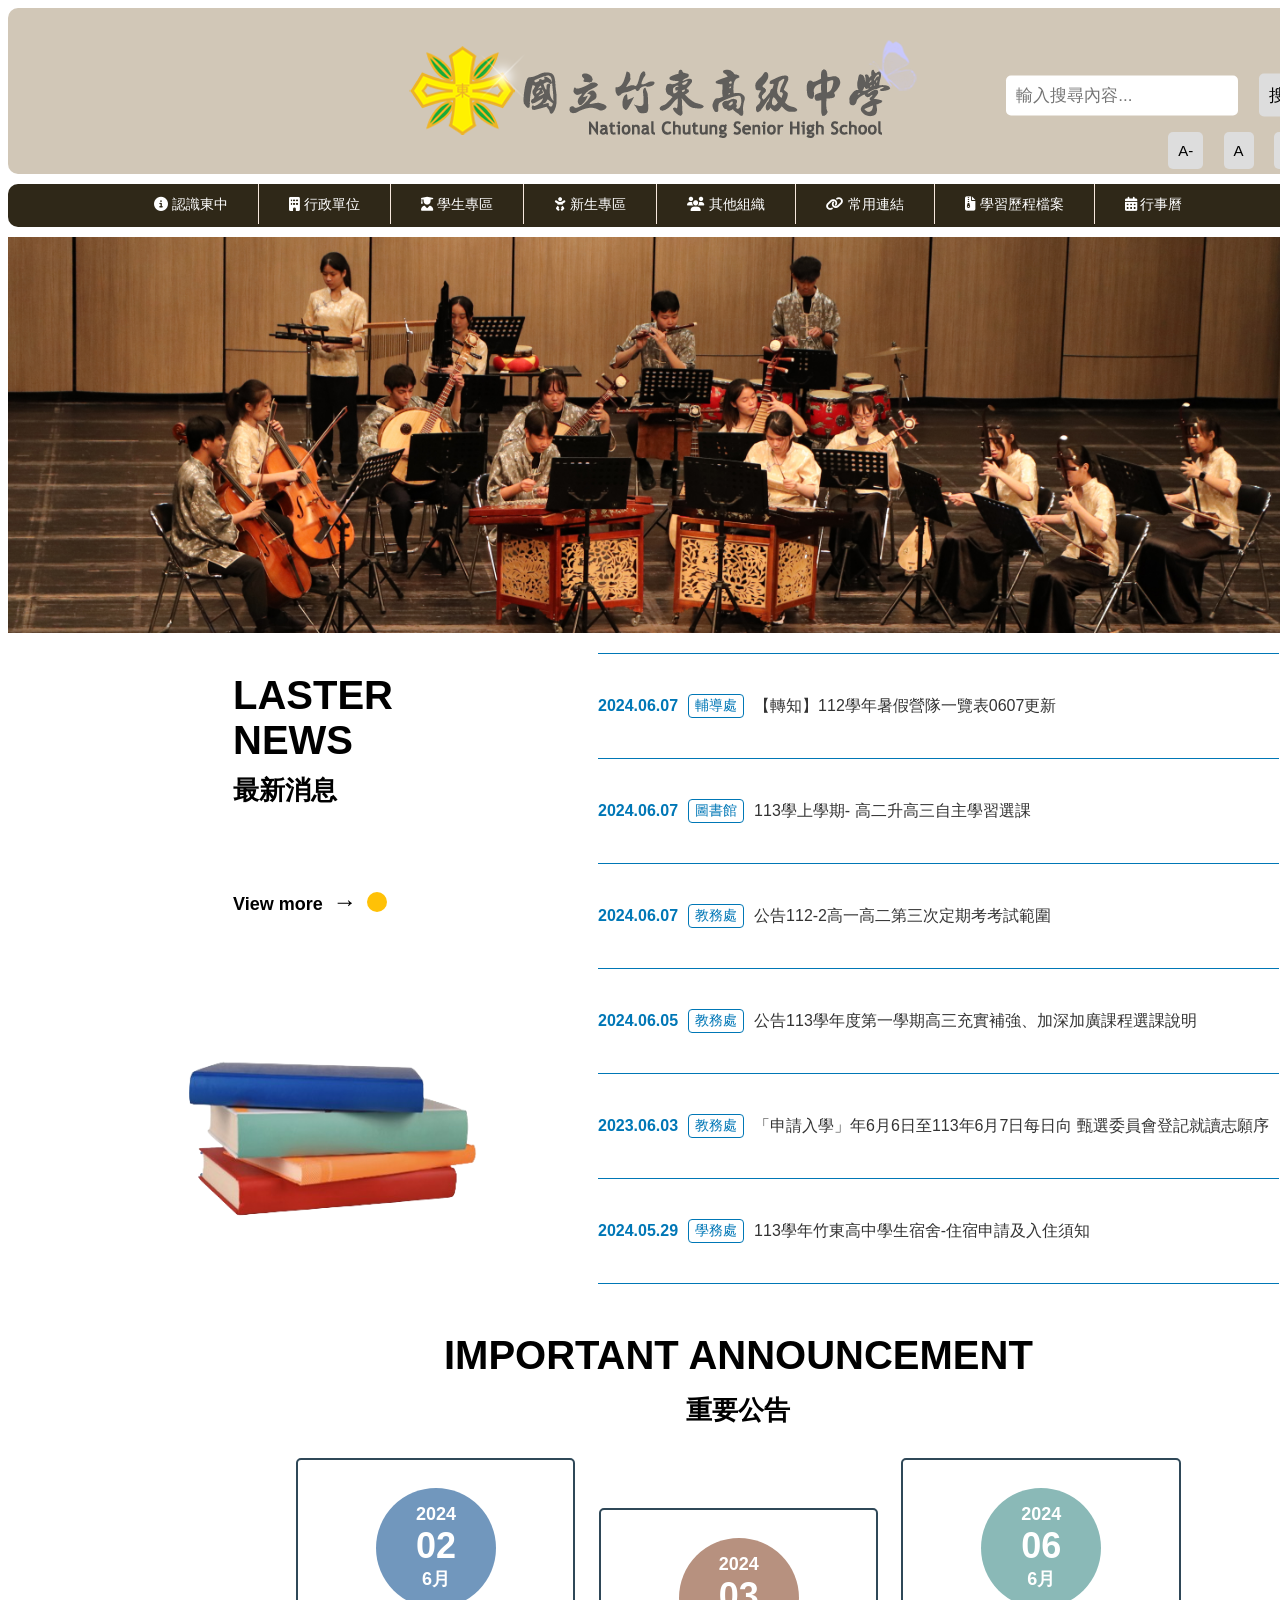
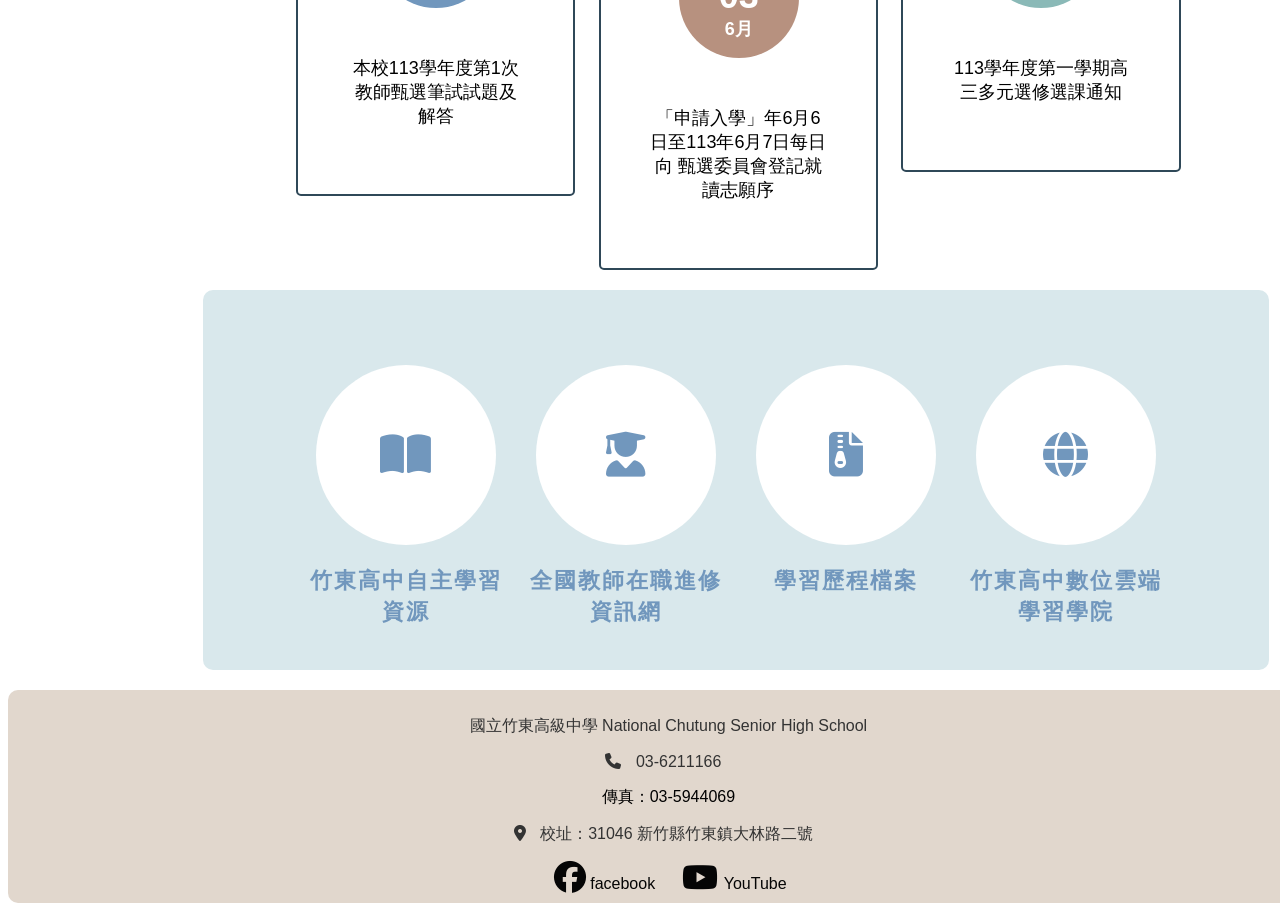
<file: index.html>
<!DOCTYPE html>
<html lang="zh-Hant-Tw">
<head>
    <meta charset="UTF-8">
    <meta http-equiv="X-UA-Compatible" content="IE=edge">
    <meta name="viewport" content="width=device-width, initial-scale=1.0">
    <title>首頁</title>
    
    <link rel="stylesheet" href="css/site.css"> <!-- 將此行移至開頭 -->
    <link rel="stylesheet" href="https://cdnjs.cloudflare.com/ajax/libs/font-awesome/6.1.1/css/all.min.css">
    <script src="https://code.jquery.com/jquery-3.6.0.min.js"></script>
    <style>
        body {
            font-family: "Noto Sans CJK TC", "Microsoft JhengHei", PingFang, STHeiti, sans-serif, serif;
            font-size: 16px;
        }

        #slider {
            width: 100%;
            overflow: hidden;
            margin-bottom: 10px; /* Optional: add some space below the slider */
            grid-column: 1 / -1; /* 使 slider 佔據整個行 */
            position: relative;
        }

        .slider-container {
            display: flex;
            transition: transform 1s ease;
        }

        #slider img {
            width: 100% !important;
            height: auto !important;
            display: block;
            min-width: 100%;
        }
        
        #latest-news {
            margin-top: 20px;
            margin-left: 225px;
        }

        .lastest-text, .news-text {
            font-size: 40px;
            font-weight: bold;
            font-family: 'Arial Black', sans-serif; /* 使用更粗的字體 */
            animation: fadeInUp infinite 3s ease-in-out;
        }

        .news-content {
            margin-top: 10px;
            font-size: 26px;
            font-weight: bold;
            animation: fadeInUp infinite 3s ease-in-out;
        }

        @keyframes fadeInUp {
            0% {
                opacity: 0;
                transform: translateY(20px);
            }
            100% {
                opacity: 1;
                transform: translateY(0);
            }
        }

        @keyframes fadeIn {
            0% {
                opacity: 0;
            }
            100% {
                opacity: 1;
            }
        }
        .view-more {
            display: flex;
            align-items: center;
            font-size: 18px;
            font-weight: bold;
            color: black; /* 將顏色改為黑色 */
            text-decoration: none; /* 移除連結的底線 */
            position: relative;
            margin-top: 80px;
        }

        .view-more:hover {
            color: black; /* 鼠標懸停時顏色不變 */
        }

        .view-more .arrow {
            margin-left: 5px;
            font-size: 24px; /* 更改箭頭大小 */
            transform: rotate(-45deg); /* 旋轉箭頭 */
        }

        .view-more .circle {
            width: 20px;
            height: 20px;
            border-radius: 50%;
            background-color: #ffc107;
            margin-left: 10px;
            animation: circleAnimation 2s infinite;
            position: absolute;
            top: 50%; /* 調整圓圈位置至容器中間 */
            transform: translateY(-50%);
        }

        @keyframes circleAnimation {
            0% {
                transform: translateX(0);
                opacity: 1;
            }
            50% {
                transform: translateX(30px);
                opacity: 0.5;
            }
            100% {
                transform: translateX(60px);
                opacity: 0;
            }
        }

        @keyframes slideIn {
            0% {
                transform: translateY(-100%);
                opacity: 0;
            }
            100% {
                transform: translateY(0);
                opacity: 1;
            }
        }

        .animated-text {
            display: inline-block;
            animation: slideIn 2s infinite;
        }
        /* 新增的樣式 */
        .news-list {
            display: flex;
            flex-direction: column;
            margin-left: 65px;
        }

        .news-item {
            display: flex;
            align-items: center;
            margin-bottom: -1px; /* 移除框之間的空格 */
            padding: 40px 0; /* 增加垂直內邊距 */
            border-top: 1px solid #0077b6;
            border-bottom: 1px solid #0077b6;
            border-left: none;
            border-right: none;
            transition: background-color 0.3s;
        }

        .news-item:hover {
            background-color: #f0f8ff; /* 鼠標懸停時改變背景顏色 */
        }

        .news-date {
            color: #0077b6;
            font-weight: bold;
            font-family: 'Arial Black', sans-serif;
            margin-right: 10px;
        }

        .news-tag {
            color: #0077b6;
            border: 1px solid #0077b6;
            padding: 2px 6px;
            border-radius: 4px;
            font-size: 14px;
            margin-right: 10px;
            background-color: white;
        }

        .news-text1 {
            color: #333;
            font-size: 16px;
            white-space: nowrap; /* 強制文字不換行 */
        }
        
        .news-item a {
            display: flex;
            align-items: center;
            text-decoration: none; /* 去掉超鏈接的下劃線 */
            color: inherit; /* 繼承父元素的文字顏色 */
            width: 100%; /* 讓超鏈接佔滿整個 news-item */
        }

        .news-item a span {
            margin-right: 10px; /* 添加右邊距來分隔元素 */
        }

        .news-item a .news-date,
        .news-item a .news-tag,
        .news-item a .news-text {
            white-space: nowrap; /* 防止換行 */
        }
        /* 使图片上下浮动 */
/* 使图片上下浮动 */
@keyframes float {
    0% {
        transform: translateY(0px);
    }
    50% {
        transform: translateY(-10px);
    }
    100% {
        transform: translateY(0px);
    }
}

.floating-image {
    display: block;
    margin: 20px auto; /* 调整居中方式 */
    width: 300px; /* 设置图片宽度 */
    height: auto; /* 保持图片比例 */
    animation: float 3s ease-in-out infinite;
    position: relative; /* 允许使用left属性 */
    left: -50px; /* 向左移动 */
}
    
        .c{
            display: flex;
        }
        /* 重要公告區域樣式 */

.important-announcements {
  display: flex;
  justify-content: center;
  align-items: center;
  margin-top: 40px;
    margin-left: 190px;
  flex-direction: column;
}

.important-announcements .ab {
  font-family: 'Arial Black', sans-serif; /* 使用更粗的字體 */
    font-size: 26px; /* Adjust font size as needed */
    font-weight: bold;
    margin-top: 15px;
}
        
 .important-announcements .cd {       
font-size: 40px;
            font-weight: bold;
            font-family: 'Arial Black', sans-serif; /* 使用更粗的字體 */
        }
.announcement-cards {
  display: flex;
  justify-content: space-between;
  width: 80%;
    margin-top: 40px;
    
}

.announcement-card {
  width: 30%;
  background-color: #EAEFGR;
  padding: 20px;
  border-radius: 5px;
  transition: transform 0.3s ease-in-out;
  position: relative;
    display: flex;
    flex-direction: column;
    justify-content: center;
    height: calc(100% - 120px); /* 將公告內容區域設為日期外框以下的空間 */
    text-align: center; /* 水平居中 */
}
       .announcement-card a {
    display: block;
    color: inherit;
    text-decoration: none; /* 移除連結下劃線 */
    position: relative;
    padding: 20px;
}


.announcement-card a:after {
    content: "";
    position: absolute;
    top: -10px;
    left: -10px;
    right: -10px;
    bottom: -10px;
    border: 2px solid #2F4858;
    border-radius: 5px;
    animation: borderAnimation 3s infinite linear;
    opacity: 0;
    transition: opacity 0.3s ease-in-out;
}

.announcement-card a:hover:after {
    opacity: 1;
    
}


.announcement-card:hover {
  transform: scale(1.1); /* 將卡片放大到原來的 1.1 倍 */
  box-shadow: 0 10px 20px rgba(0, 0, 0, 0.2); /* 添加陰影效果，使卡片看起來浮起來了 */
}

.announcement-card:hover:before {
  opacity: 0; /* 不显示 */
}
.announcement-card:before {
  content: "";
  position: absolute;
  top: -10px;
  left: -10px;
  right: -10px;
  bottom: -10px;
  border: 2px solid #2F4858;
  border-radius: 5px;
  animation: borderAnimation 3s infinite linear;
   
}

.announcement-card:nth-child(2) {
  transform: translateY(50px);
    
}

@keyframes borderAnimation {
  0% {
    border-radius: 10px;
  }
  25% {
    border-radius: 20px;
  }
  50% {
    border-radius: 30px;
  }
  75% {
    border-radius: 20px;
  }
  100% {
    border-radius: 10px;
  }
}
.date-circle01 {
    display: flex;
    flex-direction: column; /* 將子元素垂直排列 */
    align-items: center;
    margin-left: 50px;
    justify-content: center;
    width: 120px;
    height: 120px;
    border-radius: 50%;
    background-color: #7197BD;
    color: white;
    font-family: Arial, sans-serif;
}
.date-circle02 {
    display: flex;
    flex-direction: column; /* 將子元素垂直排列 */
    align-items: center;
    margin-left: 50px;
    justify-content: center;
    width: 120px;
    height: 120px;
    border-radius: 50%;
    background-color: #B7917F;
    color: white;
    font-family: Arial, sans-serif;
}
        .date-circle03 {
    display: flex;
    flex-direction: column; /* 將子元素垂直排列 */
    align-items: center;
    margin-left: 50px;
    justify-content: center;
    width: 120px;
    height: 120px;
    border-radius: 50%;
    background-color: #8AB9B7;
    color: white;
    font-family: Arial, sans-serif;
}
.date-circle01 > div {
    width: 100%; /* 讓子元素佔據容器的全寬 */
    text-align: center; /* 水平居中對齊文本 */
}

.year {
    font-size: 18px;
    font-weight: bold;
}

.date {
    font-size: 36px;
    font-weight: bold;
    
}

.month {
    font-size: 18px;
    font-weight: bold;
}
   .announcement-card p.CO2 {
      padding-top:10px;
            text-align: center;
            font-size: 18px;
        }

        .announcement-card p.CO2 a {
            color: inherit;
            text-decoration: none;
        }

        .middle{
            margin-top: 80px;
            margin-left: 195px;
            background-color: #d9e8ec;
            
        }
 .bg6 {
    margin-top: -20px;
    display: flex;
    justify-content: center;
}
        

.bg6 ul {
    display: flex;
    justify-content: center;
    margin-top: 80px;
    flex-wrap: wrap;
}

.bg6 ul > li {
    text-align: center;
    margin-bottom: 33px;
}

.bg6 ul > li > a {
    width: 180px;
    height: 180px;
    border-radius: 100%;
    display: flex;
    flex-wrap: wrap;
    justify-content: center;
    align-items: center;
    margin: 5px 20px;
    background-color: white;
}

.bg6 > ul > li a:hover {
    transform: translateY(-5px) scale(1.1);
    box-shadow: 0 8px 16px rgba(0, 0, 0, 0.2);
}

.bg6 ul > li span {
    color: #7197BD;
    font-size: 1.4em;
    font-weight: bold;
    letter-spacing: 2px;
    margin-top: 15px;
    width: 200px;
    text-align: center;
    display: inline-block;
}

.bg6 ul > li > a > i {
    font-size: 45px;
}
        #back-to-top {
    position: fixed;
    bottom: 20px;
    right: 20px;
    width: 100px;
    height: 100px;
    cursor: pointer;
    animation: float 3s ease-in-out infinite;
    display: none; /* 初始化為隱藏 */
}

@keyframes float {
    0% {
        transform: translateY(0px);
    }
    50% {
        transform: translateY(-10px);
    }
    100% {
        transform: translateY(0px);
    }
}

        
    </style>
</head>   
<body>
    <main class="grid-container">
        <header>
            <div class="search-container">
                <form id="search-form">
                    <input type="text" id="search-input" placeholder="輸入搜尋內容...">
                    <button type="submit">搜尋</button>
                </form>
            </div>

            <div id="search-results">
                <!-- 這裡顯示搜尋結果 -->
            </div>
            <div><a href="index.html">
                <input type="image" src="img/school-logo-header.png"></a>
            </div>
            <div class="font-controls">
                <button onclick="changeFontSize(-1)">A-</button><!--字體變小-->
                <button onclick="resetFontSize()">A</button><!--字體復原-->
                <button onclick="changeFontSize(1)">A+</button><!--字體變大-->
            </div>
            <script>
                function changeFontSize(value) {
                    let currentSize = parseFloat(window.getComputedStyle(document.body).fontSize);
                    let newSize = currentSize + value;
                    document.body.style.fontSize = Math.max(12, Math.min(30, newSize)) + 'px';
                }

                function resetFontSize() {
                    document.body.style.fontSize = '16px';
                }

                document.getElementById("search-form").addEventListener("submit", function (event) {
                    event.preventDefault(); // 防止表單提交刷新頁面

                    const searchInput = document.getElementById("search-input").value.toLowerCase();
                    const navLinks = document.querySelectorAll("nav a");
                    const listItems = document.querySelectorAll(".list-menu a");
                    let searchResults = ""; // 儲存搜尋結果的字串

                    navLinks.forEach(link => {
                        if (link.textContent.toLowerCase().includes(searchInput)) {
                            searchResults += "<p><a href='" + link.href + "'>" + link.textContent + "</a></p>"; // 將匹配的結果添加到 searchResults
                        }
                    });

                    listItems.forEach(item => {
                        if (item.textContent.toLowerCase().includes(searchInput)) {
                            searchResults += "<p><a href='" + item.href + "'>" + item.textContent + "</a></p>"; // 將匹配的結果添加到 searchResults
                        }
                    });

                    if (searchResults === "") {
                        searchResults = "<p>沒有找到匹配的結果。</p>";
                    }

                    // 創建對話框
                    const dialog = document.createElement("dialog");
                    dialog.className = "dialog-container"; // 添加樣式
                    dialog.innerHTML = searchResults;
                    dialog.style.width = "70%"; // 設置對話框寬度

                    // 添加關閉按鈕
                    const closeButton = document.createElement("button");
                    closeButton.textContent = "✖";
                    closeButton.className = "close-btn";
                    closeButton.style.position = "absolute"; // 設置按鈕位置
                    closeButton.style.top = "5px"; // 設置按鈕距離頂部的距離
                    closeButton.style.right = "5px"; // 設置按鈕距離右側的距離
                    closeButton.onclick = function() {
                        dialog.close();
                    };
                    dialog.appendChild(closeButton);

                    // 將對話框添加到頁面中
                    document.body.appendChild(dialog);

                    // 等待所有代碼執行完畢後顯示對話框
                    setTimeout(function() {
                        dialog.showModal();
                    }, 0);
                });
               // 當滾動時顯示/隱藏火箭按鈕
    window.addEventListener('scroll', function() {
        const backToTopButton = document.getElementById('back-to-top');
        if (window.scrollY > 200) { // 滾動超過200px時顯示按鈕
            backToTopButton.style.display = 'block';
        } else {
            backToTopButton.style.display = 'none';
        }
    });

    // 點擊火箭按鈕返回頂部
    document.getElementById('back-to-top').addEventListener('click', function() {
        window.scrollTo({
            top: 0,
            behavior: 'smooth'
        });
    });

            </script>
        </header>
        <nav>
            <ul class="menu">
                
                
                <li><a href="school-profile.html"><i class="fas fa-info-circle"></i> 認識東中</a>
                    <ul>
                        <li><a href="school-profile.html#0001"><i class="fas fa-shield-alt"></i> 校徽與校訓</a></li>
                        <li><a href="school-profile.html#0002"><i class="fas fa-music"></i> 校歌</a></li>
                        <li><a href="school-profile.html#0003"><i class="fas fa-map-marked-alt"></i> 地理交通</a></li>
                        <li><a href="school-profile.html#0004"><i class="fas fa-map"></i> 校園平面圖</a></li>
                        <li><a href="https://www.facebook.com/ctsh.hcc.edu.tw/?ref=embed_page" target="_blank"><i class="fab fa-facebook-square"></i> FB粉絲團</a></li>
                    </ul>
                </li>
                <li><a href="administrative-offices.html"><i class="fas fa-building"></i> 行政單位</a>
                    <ul>
                        <li><a href="administrative-offices.html#0200"><i class="fas fa-user-tie"></i> 校長室</a></li>
                        <li><a href="administrative-offices.html#0201"><i class="fas fa-graduation-cap"></i> 教務處</a></li>
                        <li><a href="administrative-offices.html#0202"><i class="fas fa-user-graduate"></i> 學務處</a></li>
                        <li><a href="administrative-offices.html#0203"><i class="fas fa-briefcase"></i> 總務處</a></li>
                        <li><a href="administrative-offices.html#0204"><i class="fas fa-user-friends"></i> 輔導處</a></li>
                        <li><a href="administrative-offices.html#0205"><i class="fas fa-book"></i> 圖書館</a></li>
                        <li><a href="administrative-offices.html#0206"><i class="fas fa-user"></i> 人事室</a></li>
                        <li><a href="administrative-offices.html#0207"><i class="fas fa-calculator"></i> 主計室</a></li>
                        <li><a href="administrative-offices.html#0208"><i class="fas fa-chalkboard-teacher"></i> 教官室</a></li>
                        <li><a href="administrative-offices.html#0209"><i class="fas fa-user-graduate"></i> 進修部</a></li>
                        <li><a href="https://www.ctsh.hcc.edu.tw/content?a=T0RESU1EZ3lNelV4TWpRPTBrRE0zY1ROeFlrVGludGVseQ==&c=T0RESU1UZ3dPRGsyTkRFPXdFVE0wQWpOeElrVGludGVseQ==&d="  target="_blank"><i class="fas fa-scroll"></i> 校務章則</a></li>
                        <li><a href="https://www.ctsh.hcc.edu.tw/content?a=T0RESU5UVXlPRFV5T1RRPTVVVE0zY1ROeGNsVGludGVseQ==" target="_blank"><i class="fas fa-phone"></i> 處室分機</a></li>
                    </ul>
                </li>

                <li><a href="#"><i class="fas fa-user-graduate"></i> 學生專區</a>
                    <ul>
                        <li><a href="https://www.ctsh.hcc.edu.tw/Self-learning/" target="_blank"><i class="fas fa-book-open"></i> 自主學習</a></li>
                        <li><a href="https://www.ctsh.hcc.edu.tw/content?a=T0RESU1qY3pPREUzT0RRPTVrek13a1ROeGNsVGludGVseQ==" target="_blank"><i class="fas fa-university"></i> 大學榜單</a></li>
                        <li><a href="https://jg8web.jhenggao.com/iSystemEntrance/" target="_blank"><i class="fas fa-university"></i> 大學選考系統入考</a></li>
                        <li><a href="https://www.ctsh.hcc.edu.tw/schoolbus/" target="_blank"><i class="fas fa-bus"></i> 學生交通車專區</a></li>
                        <li><a href="https://www.ctsh.hcc.edu.tw/content?a=T0RESU1UQXpPVFF6T0RFPTBrRE0zY1ROeFlrVGludGVseQ==&c=T0RESU5USTFNRE0yTlRVPTBrak0wQWpOeElrVGludGVseQ==&d=" target="_blank"><i class="fas fa-file-alt"></i> 學生手冊(含請假單)</a></li>
                        <li><a href="https://collego.edu.tw/" target="_blank"><i class="fas fa-graduation-cap"></i> ColleGo!輔助系統</a></li>
                        <li><a href="https://www.ctsh.hcc.edu.tw/content?a=T0RESU56UTBNVFF6TlRRPTBZVE81Z1ROeGNsVGludGVseQ==" target="_blank"><i class="fas fa-trophy"></i> 多媒體設計競賽</a></li>
                    </ul>
                </li>
                <li><a href="new-students.html"><i class="fas fa-baby"></i> 新生專區</a>
                   
                </li>
                <li><a href="#"><i class="fas fa-users"></i> 其他組織</a>
                    <ul>
                        <li><a href="https://www.ctsh.hcc.edu.tw/content?a=T0RESU1UZ3hNRFV5TXpjPXlRRE00Y1ROeGNsVGludGVseQ==" target="_blank"><i class="fas fa-user-friends"></i> 家長會</a></li>
                        <li><a href="https://www.ctsh.hcc.edu.tw/content?a=T0RESU1qY3lNek00TVRVPXlRRE00Y1ROeGNsVGludGVseQ==" target="_blank"><i class="fas fa-users"></i> 校友會</a></li>
                        <li><a href="https://www.ctsh.hcc.edu.tw/teacher/" target="_blank"><i class="fas fa-users"></i> 教師會</a></li>
                    </ul>
                </li>
                <li><a href="#"><i class="fas fa-link"></i> 常用連結</a>
            <ul>
                <li><a href="https://sch.ctsh.hcc.edu.tw/classtable/" target="_blank"><i class="fas fa-calendar-alt"></i> 課表查詢系統</a></li>
                <li><a href="https://ctsh.teams.com.tw/login.html" target="_blank"><i class="fas fa-globe"></i> 竹東高中數位雲端學習學院</a></li>
                <li><a href="https://sites.google.com/view/ctshpicture/" target="_blank"><i class="fas fa-images"></i> 網路相簿</a></li>
                <li><a href="https://www.youtube.com/user/ctshbcc"  target="_blank"><i class="fas fa-film"></i> 活動影片</a></li>
                <li><a href="https://eng.ctsh.hcc.edu.tw/livegept/login/login.php" target="_blank"><i class="fas fa-pen"></i> 全民英檢系統</a></li>
            </ul>
        </li>
                <li><a href="https://www.ctsh.hcc.edu.tw/content?a=T0RESU1qUTVPVFE0TWprPTBRVE13UWpOeGNsVGludGVseQ==" target="_blank"><i class="fas fa-file-archive"></i> 學習歷程檔案</a>
              
                </li>
                <li>
                    <a href="academic-calendar.html"><i class="fas fa-calendar-alt"></i> 行事曆</a> 
                </li>
            </ul>
        </nav>
        <div id="slider">
            <div class="slider-container">
                <img src="img/orchestra-performance.jpg" alt="Orchestra performance">
                <img src="img/concert-band-performance.jpg" alt="Concert band performance">
                <img src="img/flag-team-performance.jpg" alt="Flag team performance">
            </div>
        </div>
        <script>
            window.addEventListener('scroll', function() {
                var nav = document.querySelector('nav');
                if (window.scrollY > 0) {
                    nav.classList.add('sticky');
                } 
                else {
                    nav.classList.remove('sticky');
                }
            });

            $(document).ready(function() {
                var currentIndex = 0;
                var images = $('.slider-container img');
                var imageCount = images.length;
                var interval = 5000; // 5秒

                function showNextImage() {
                    currentIndex = (currentIndex + 1) % imageCount;
                    var offset = -currentIndex * 100 + '%';
                    $('.slider-container').css('transform', 'translateX(' + offset + ')');
                }

                function showPrevImage() {
                    currentIndex = (currentIndex - 1 + imageCount) % imageCount;
                    var offset = -currentIndex * 100 + '%';
                    $('.slider-container').css('transform', 'translateX(' + offset + ')');
                }

                setInterval(showNextImage, interval);

                $('#slider').on('swipeleft', showNextImage);
                $('#slider').on('swiperight', showPrevImage);
            });
            
        </script>
        
        <section>
        <div class="c">
        <div id="latest-news">
            <div class="news-title">
                <span class="lastest-text">LASTER</span>
                <br>
                <span class="news-text">NEWS</span>
            </div>
            <div class="news-content">
                <span class="news-content-text">最新消息</span>
            </div>
            <div class="view-more">
        <a href="https://www.ctsh.hcc.edu.tw/content?a=T0RESTAyODQ3MDkyOTkwNzc1MU5OaW50ZWx5&c=T0RESTkzMjg5OTczOTIxODg1MUJOaW50ZWx5&step=T0RESW9wdHNpbnRlbHk=" style="color: black;"  target="_blank">
            <span>View more</span>
            <span class="arrow">&#8594;</span>
            <span class="circle"></span>
        </a>
    </div>
            <img src="img/latest-news-books.png" class="floating-image" alt="Latest news illustration">
            
        </div>

         <div class="news-list">
            <div class="news-item">
                <a href="https://www.ctsh.hcc.edu.tw/content?a=T0RESU5qQTJOVEEyTnprPTJZVE8zQXpOeDRrVGludGVseQ==T0RESU5qQTJOVEEyTnprPTJZVE8zQXpOeDRrVGludGVseQ==&c=T0RESTkzMjg5OTczOTIxODg1MUJOaW50ZWx5&cat=T0RESTAyODQ3MDkyOTkwNzc1MU5OaW50ZWx5" target="_blank">
                <span class="news-date">2024.06.07</span>
                <span class="news-tag">輔導處</span>
                <span class="news-text1">【轉知】112學年暑假營隊一覽表0607更新</span>
                </a>
            </div>
            <div class="news-item">
                <a href="https://www.ctsh.hcc.edu.tw/content?a=T0RESU56TXpNakE1TXpVPXpNak4zRXpOeDRrVGludGVseQ==T0RESU56TXpNakE1TXpVPXpNak4zRXpOeDRrVGludGVseQ==&c=T0RESTkzMjg5OTczOTIxODg1MUJOaW50ZWx5&cat=T0RESTAyODQ3MDkyOTkwNzc1MU5OaW50ZWx5" target="_blank">
                <span class="news-date">2024.06.07</span>
                <span class="news-tag">圖書館</span>
                <span class="news-text1">113學上學期- 高二升高三自主學習選課</span>
                </a>
            </div>
            <div class="news-item">
                <a href="https://www.ctsh.hcc.edu.tw/content?a=T0RESU5Ua3dNREF6TWpRPTVNek4zRXpOeDRrVGludGVseQ==T0RESU5Ua3dNREF6TWpRPTVNek4zRXpOeDRrVGludGVseQ==&c=T0RESTkzMjg5OTczOTIxODg1MUJOaW50ZWx5&cat=T0RESTAyODQ3MDkyOTkwNzc1MU5OaW50ZWx5" target="_blank">
                <span class="news-date">2024.06.07</span>
                <span class="news-tag">教務處</span>
                <span class="news-text1">公告112-2高一高二第三次定期考考試範圍</span>
                </a>
            </div>
            <div class="news-item">
                <a href="https://www.ctsh.hcc.edu.tw/content?a=T0RESU5qWXpNVGt6TnprPTJVVE4zRXpOeDRrVGludGVseQ==T0RESU5qWXpNVGt6TnprPTJVVE4zRXpOeDRrVGludGVseQ==&c=T0RESTkzMjg5OTczOTIxODg1MUJOaW50ZWx5&cat=T0RESTAyODQ3MDkyOTkwNzc1MU5OaW50ZWx5" target="_blank">
                <span class="news-date">2024.06.05</span>
                <span class="news-tag">教務處</span>
                <span class="news-text1">公告113學年度第一學期高三充實補強、加深加廣課程選課說明</span>
                </a>
            </div>
            
            <div class="news-item">
                <a href="https://www.ctsh.hcc.edu.tw/content?a=T0RESU1USTROREEwTVRnPTFnek0zRXpOeDRrVGludGVseQ==T0RESU1USTROREEwTVRnPTFnek0zRXpOeDRrVGludGVseQ==&c=T0RESTkzMjg5OTczOTIxODg1MUJOaW50ZWx5&cat=T0RESTAyODQ3MDkyOTkwNzc1MU5OaW50ZWx5" target="_blank">
                <span class="news-date">2023.06.03</span>
                <span class="news-tag">教務處</span>
                <span class="news-text1">「申請入學」年6月6日至113年6月7日每日向 甄選委員會登記就讀志願序</span>
                </a>
            </div>
            <div class="news-item">
                <a href="https://www.ctsh.hcc.edu.tw/content?a=T0RESU1qQTFNVGcwT0RBPXpFVE4xZ2pOeDRrVGludGVseQ==T0RESU1qQTFNVGcwT0RBPXpFVE4xZ2pOeDRrVGludGVseQ==&c=T0RESTkzMjg5OTczOTIxODg1MUJOaW50ZWx5&cat=T0RESTAyODQ3MDkyOTkwNzc1MU5OaW50ZWx5" target="_blank">
                <span class="news-date">2024.05.29</span>
                <span class="news-tag">學務處</span>
                <span class="news-text1">113學年竹東高中學生宿舍-住宿申請及入住須知</span>
                </a>
            </div>
             
        </div>
  </div>
            
    <div class="important-announcements">
        <span class="cd">IMPORTANT ANNOUNCEMENT</span>
        <span class="ab">重要公告</span>
        <div class="announcement-cards">
            <div class="announcement-card">
                <div class="date-circle01">
                    <div class="year">2024</div>
                    <div class="date">02</div>
                    <div class="month">6月</div>
                </div>
                <p class="CO2"><a href="https://www.ctsh.hcc.edu.tw/content?a=T0RESU5UVTRPREl4TnprPXlFek0zRXpOeDRrVGludGVseQ==&c=T0RESU9EZzBPRGN6TlRjPTVFRE4zY1ROeElrVGludGVseQ==&cat=T0RESTY3MTQyNjQxNTI3NDk1MVRDaW50ZWx5" target="_blank">本校113學年度第1次教師甄選筆試試題及解答</a></p>
            </div>
            <div class="announcement-card">
                <div class="date-circle02">
                    <div class="year">2024</div>
                    <div class="date">03</div>
                    <div class="month">6月</div>
                </div>
                <p class="CO2"><a href="https://www.ctsh.hcc.edu.tw/content?a=T0RESU1USTROREEwTVRnPTFnek0zRXpOeDRrVGludGVseQ==&c=T0RESU9EZzBPRGN6TlRjPTVFRE4zY1ROeElrVGludGVseQ==&cat=T0RESTY3MTQyNjQxNTI3NDk1MVRDaW50ZWx5" target="_blank">「申請入學」年6月6日至113年6月7日每日向 甄選委員會登記就讀志願序</a></p>
            </div>
            <div class="announcement-card">
                <div class="date-circle03">
                    <div class="year">2024</div>
                    <div class="date">06</div>
                    <div class="month">6月</div>
                </div>
                <p class="CO2"><a href="https://www.ctsh.hcc.edu.tw/content?a=T0RESU1qYzJOelkwTmpnPTVRVE4zRXpOeDRrVGludGVseQ==&c=T0RESU9EZzBPRGN6TlRjPTVFRE4zY1ROeElrVGludGVseQ==&cat=T0RESTY3MTQyNjQxNTI3NDk1MVRDaW50ZWx5" target="_blank">113學年度第一學期高三多元選修選課通知</a></p>

            </div>
        </div>
    </div>
            
            
           <section class="middle">
            <div class="container">
                <div class="row">
                    <div class="bg6">
                            <ul>
                                <li><a href="https://www.ctsh.hcc.edu.tw/Self-learning/" title="全國教師在職進修資訊網(另開視窗)"  target="_blank" ><i class="fas fa-book-open"style="color:#7197BD"></i></a><span>竹東高中自主學習資源</span></li>
                                <li><a href="https://www4.inservice.edu.tw/NAPP/Login.aspx" title="全國教師在職進修資訊網(另開視窗)"  target="_blank" ><i class="fas fa-user-graduate"style="color:#7197BD"></i></a><span>全國教師在職進修資訊網</span></li>
                                <li><a href="https://www.ctsh.hcc.edu.tw/content?a=T0RESU1qUTVPVFE0TWprPTBRVE13UWpOeGNsVGludGVseQ==" title="學習歷程檔案(另開視窗)"  target="_blank" ><i class="fas fa-file-archive"style="color:#7197BD"></i></a><span>學習歷程檔案</span></li>
                                <li><a href="https://ctsh.teams.com.tw/login.html" title="竹東高中數位雲端學習學院(另開視窗)"  target="_blank" ><i class="fas fa-globe"style="color:#7197BD"></i></a><span >竹東高中數位雲端學習學院</span></li>
                            </ul>
                    </div>
                </div>
            </div>
        </section>
        
        </section>
        
        <footer>
            <p><a href="https://www.ctsh.hcc.edu.tw/" style="color: #333" target="_blank">國立竹東高級中學 National Chutung Senior High School</a></p>
        <p>
            <i class="fas fa-phone" style="color: #333;"></i>
            <a href="tel:+886-3-6211166" style="color: #333;">03-6211166</a>
        </p>
        <p>傳真：03-5944069</p>
        <p>
            <i class="fas fa-map-marker-alt" style="color: #333;"></i>
            <a href="https://maps.google.com/?q=31046+新竹縣竹東鎮大林路二號" style="color: #333;" target="_blank">校址：31046 新竹縣竹東鎮大林路二號</a>
        </p>
        <a href="https://www.facebook.com/ctsh.hcc.edu.tw/?ref=embed_page" target="_blank"><i class="fa-brands fa-facebook fa-fw fa-2x"></i>facebook</a>
        <a href="https://www.youtube.com/@ctshbcc" target="_blank"><i class="fa-brands fa-youtube fa-fw fa-2x"></i> YouTube</a>
        </footer>
        
        <img src="img/back-to-top-rocket.png" id="back-to-top" alt="Back to Top">
        <script>
        
    // 當滾動時顯示/隱藏火箭按鈕
    window.addEventListener('scroll', function() {
        const backToTopButton = document.getElementById('back-to-top');
        if (window.scrollY > 200) { // 滾動超過200px時顯示按鈕
            backToTopButton.style.display = 'block';
        } else {
            backToTopButton.style.display = 'none';
        }
    });

    // 點擊火箭按鈕返回頂部
    document.getElementById('back-to-top').addEventListener('click', function() {
        window.scrollTo({
            top: 0,
            behavior: 'smooth'
        });
    });
</script>
       
    </main>
    

</body>
</html>
</file>
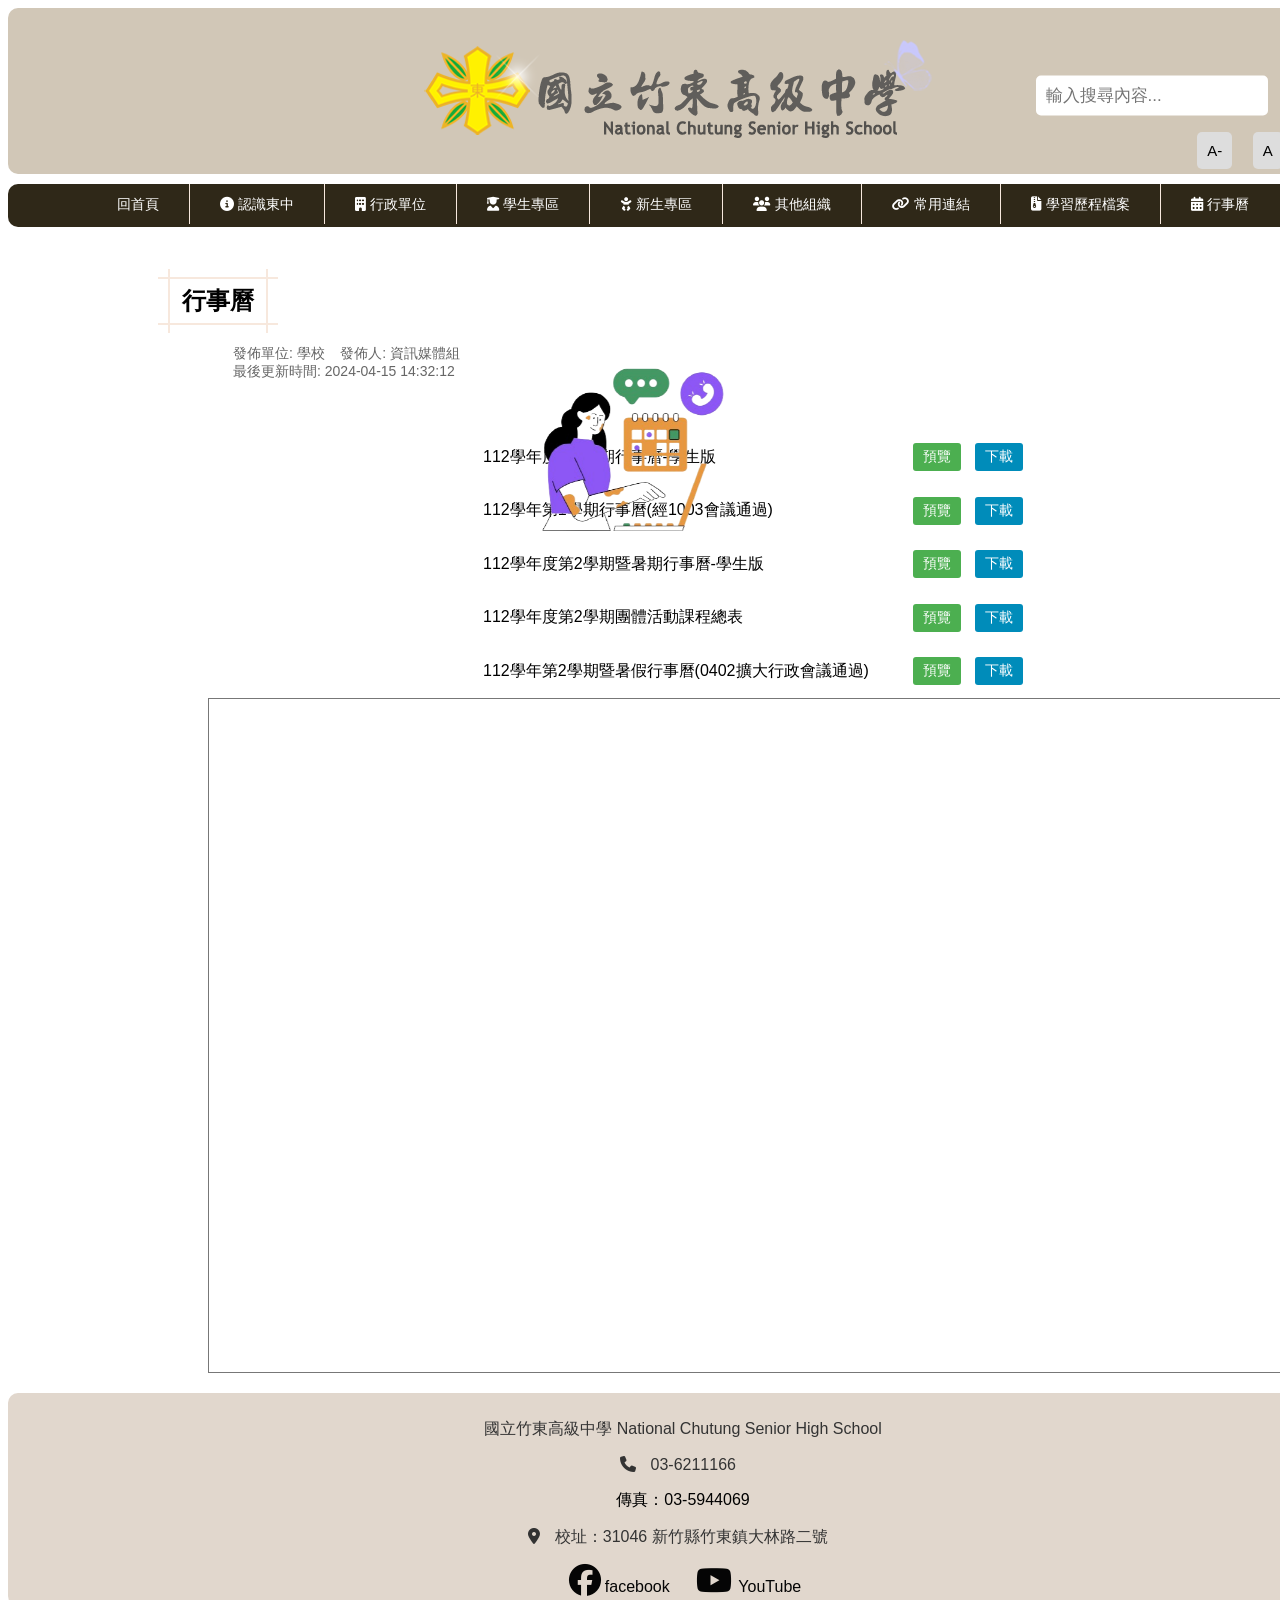
<file: academic-calendar.html>
<!DOCTYPE html>
<html lang="zh-Hant-Tw">
<head>
    <meta charset="UTF-8">
    <meta http-equiv="X-UA-Compatible" content="IE=edge">
    <meta name="viewport" content="width=device-width, initial-scale=1.0">
    <title>行事曆</title>
    <link rel="stylesheet" href="css/site.css">
    <link rel="stylesheet" href="https://cdnjs.cloudflare.com/ajax/libs/font-awesome/6.1.1/css/all.min.css">
    <style>
        #back-to-top {
            position: fixed;
            bottom: 20px;
            right: 20px;
            width: 100px;
            height: 100px;
            cursor: pointer;
            animation: float 3s ease-in-out infinite;
            display: none; /* 初始化為隱藏 */
        }

        @keyframes float {
            0% {
                transform: translateY(0px);
            }
            50% {
                transform: translateY(-10px);
            }
            100% {
                transform: translateY(0px);
            }
        }
        .header {
            margin-left: 150px;
            display: flex;
            flex-direction: column;
            justify-content: space-between;
            align-items: flex-start;
            margin-top: 20px;
        }
        .back-to-home {
            position: absolute;
            right: 150px;
            top: 47%;
            transform: translateY(-50%);
            background-color: #B3BCCC;
            color: #fff;
            padding: 10px 20px;
            border-radius: 5px;
            text-decoration: none;
            transition: background-color 0.3s;
        }
        .back-to-home a {
            color: #fff;
            text-decoration: none;
        }
        .back-to-home:hover {
            background-color: #555;
        }
        .info {
            font-size: 14px;
            color: #666;
            margin-left: 75px;
            margin-bottom: 50px;
        }
        .content_list {
            display: flex;
            flex-direction: column;
            align-items: flex-start;
            margin-left: 475px;
        }
        .list-container {
            display: flex;
            align-items: center;
            margin-bottom: 0.5px;
        }
        .list1 {
            width: 400px;
            margin-right: 20px;
        }
        .preview-btn, .download-btn {
            margin-left: 10px;
            padding: 5px 10px;
            border-radius: 3px;
            border: none;
            cursor: pointer;
            font-size: 14px;
        }
        .preview-btn {
            background-color: #4CAF50;
            color: white;
        }
        .preview-btn:hover {
            background-color: white;
            color: #4CAF50;
            border: 1px solid #4CAF50;
        }
        .download-btn {
            background-color: #008CBA;
            color: white;
        }
        .download-btn:hover {
            background-color: white;
            color: #008CBA;
            border: 1px solid #008CBA;
        }
        .content_free {
            display: flex;
            margin-left: 200px;
        }
        .content_free iframe {
            border: 1px solid #777;
        }
        .header-container {
            display: flex;
            align-items: center;
            gap: 20px;
        }
        .dynamic-image {
            width: 400px;
            height: auto;
            opacity: 0;
            animation: fadeIn 2s ease-in-out forwards;
            position: absolute;
            top: 50%;
            left: 50%;
            transform: translate(-50%, -50%);
        }
        @keyframes fadeIn {
            0% {
                opacity: 0;
                transform: translate(-50%, -50%) scale(0.8);
            }
            100% {
                opacity: 1;
                transform: translate(-50%, -50%) scale(1);
            }
        }
        .dynamic-image:hover {
            animation: enlargeAndMove 1s ease-in-out forwards;
        }
        @keyframes enlargeAndMove {
            0% {
                transform: translate(-50%, -50%) scale(1);
            }
            50% {
                transform: translate(-50%, -50%) scale(1.1);
            }
            100% {
                transform: translate(-50%, -50%) scale(1) translateX(20px);
            }
        }
        .dynamic-image:hover {
            transform: scale(1.1) translateX(10px);
        }
        .dynamic-image.visible {
            opacity: 1;
        }
    </style>
</head>
<body>
    <main class="grid-container">
        <header>
            <div class="search-container">
                <form id="search-form">
                    <input type="text" id="search-input" placeholder="輸入搜尋內容...">
                    <button type="submit">搜尋</button>
                </form>
            </div>
            <div id="search-results"></div>
            <div><a href="index.html">
                <input type="image" src="img/school-logo-header.png"></a>
            </div>
            <div class="font-controls">
                <button onclick="changeFontSize(-1)">A-</button>
                <button onclick="resetFontSize()">A</button>
                <button onclick="changeFontSize(1)">A+</button>
            </div>
            <script>
                function changeFontSize(value) {
                    let currentSize = parseFloat(window.getComputedStyle(document.body).fontSize);
                    let newSize = currentSize + value;
                    document.body.style.fontSize = Math.max(12, Math.min(30, newSize)) + 'px';
                }
                function resetFontSize() {
                    document.body.style.fontSize = '16px';
                }
                document.getElementById("search-form").addEventListener("submit", function (event) {
                    event.preventDefault();
                    const searchInput = document.getElementById("search-input").value.toLowerCase();
                    const navLinks = document.querySelectorAll("nav a");
                    const listItems = document.querySelectorAll(".list-menu a");
                    let searchResults = "";
                    navLinks.forEach(link => {
                        if (link.textContent.toLowerCase().includes(searchInput)) {
                            searchResults += "<p><a href='" + link.href + "'>" + link.textContent + "</a></p>";
                        }
                    });
                    listItems.forEach(item => {
                        if (item.textContent.toLowerCase().includes(searchInput)) {
                            searchResults += "<p><a href='" + item.href + "'>" + item.textContent + "</a></p>";
                        }
                    });
                    if (searchResults === "") {
                        searchResults = "<p>沒有找到匹配的結果。</p>";
                    }
                    const dialog = document.createElement("dialog");
                    dialog.className = "dialog-container";
                    dialog.innerHTML = searchResults;
                    dialog.style.width = "70%";
                    const closeButton = document.createElement("button");
                    closeButton.textContent = "✖";
                    closeButton.className = "close-btn";
                    closeButton.style.position = "absolute";
                    closeButton.style.top = "5px";
                    closeButton.style.right = "5px";
                    closeButton.onclick = function() {
                        dialog.close();
                    };
                    dialog.appendChild(closeButton);
                    document.body.appendChild(dialog);
                    setTimeout(function() {
                        dialog.showModal();
                    }, 0);
                });
                document.addEventListener('DOMContentLoaded', (event) => {
                    const downloadBtns = document.querySelectorAll('.download-btn');
                    downloadBtns.forEach(btn => {
                        btn.addEventListener('click', () => {
                            const filePath = btn.dataset.filePath;
                            const downloadLink = document.createElement('a');
                            downloadLink.href = filePath;
                            downloadLink.download = '';
                            document.body.appendChild(downloadLink);
                            downloadLink.click();
                            document.body.removeChild(downloadLink);
                        });
                    });

                    // 動態圖片顯示效果
                    const dynamicImage = document.querySelector('.dynamic-image');
                    setTimeout(() => {
                        dynamicImage.classList.add('visible');
                    }, 550); // 延遲1000毫秒後顯示圖片
                });
            </script>
        </header>
        <nav><ul class="menu">
                <li><a href="index.html">回首頁</a>
                </li>
                <li><a href="school-profile.html"><i class="fas fa-info-circle"></i> 認識東中</a>
                    <ul>
                        <li><a href="school-profile.html#0001"><i class="fas fa-shield-alt"></i> 校徽與校訓</a></li>
                        <li><a href="school-profile.html#0002"><i class="fas fa-music"></i> 校歌</a></li>
                        <li><a href="school-profile.html#0003"><i class="fas fa-map-marked-alt"></i> 地理交通</a></li>
                        <li><a href="school-profile.html#0004"><i class="fas fa-map"></i> 校園平面圖</a></li>
                        <li><a href="https://www.facebook.com/ctsh.hcc.edu.tw/?ref=embed_page" target="_blank" ><i class="fab fa-facebook-square"></i> FB粉絲團</a></li>
                    </ul>
                </li>
                <li><a href="administrative-offices.html"><i class="fas fa-building"></i> 行政單位</a>
                    <ul>
                        <li><a href="administrative-offices.html#0200"><i class="fas fa-user-tie"></i> 校長室</a></li>
                        <li><a href="administrative-offices.html#0201"><i class="fas fa-graduation-cap"></i> 教務處</a></li>
                        <li><a href="administrative-offices.html#0202"><i class="fas fa-user-graduate"></i> 學務處</a></li>
                        <li><a href="administrative-offices.html#0203"><i class="fas fa-briefcase"></i> 總務處</a></li>
                        <li><a href="administrative-offices.html#0204"><i class="fas fa-user-friends"></i> 輔導處</a></li>
                        <li><a href="administrative-offices.html#0205"><i class="fas fa-book"></i> 圖書館</a></li>
                        <li><a href="administrative-offices.html#0206"><i class="fas fa-user"></i> 人事室</a></li>
                        <li><a href="administrative-offices.html#0207"><i class="fas fa-calculator"></i> 主計室</a></li>
                        <li><a href="administrative-offices.html#0208"><i class="fas fa-chalkboard-teacher"></i> 教官室</a></li>
                        <li><a href="administrative-offices.html#0209"><i class="fas fa-user-graduate"></i> 進修部</a></li>
                        <li><a href="https://www.ctsh.hcc.edu.tw/content?a=T0RESU1EZ3lNelV4TWpRPTBrRE0zY1ROeFlrVGludGVseQ==&c=T0RESU1UZ3dPRGsyTkRFPXdFVE0wQWpOeElrVGludGVseQ==&d="  target="_blank"><i class="fas fa-scroll"></i> 校務章則</a></li>
                        <li><a href="https://www.ctsh.hcc.edu.tw/content?a=T0RESU5UVXlPRFV5T1RRPTVVVE0zY1ROeGNsVGludGVseQ==" target="_blank"><i class="fas fa-phone"></i> 處室分機</a></li>
                    </ul>
                </li>

                <li><a href="#"><i class="fas fa-user-graduate"></i> 學生專區</a>
                    <ul>
                        <li><a href="https://www.ctsh.hcc.edu.tw/Self-learning/" target="_blank"><i class="fas fa-book-open"></i> 自主學習</a></li>
                        <li><a href="https://www.ctsh.hcc.edu.tw/content?a=T0RESU1qY3pPREUzT0RRPTVrek13a1ROeGNsVGludGVseQ==" target="_blank"><i class="fas fa-university"></i> 大學榜單</a></li>
                        <li><a href="https://jg8web.jhenggao.com/iSystemEntrance/" target="_blank"><i class="fas fa-university"></i> 大學選考系統入考</a></li>
                        <li><a href="https://www.ctsh.hcc.edu.tw/schoolbus/" target="_blank"><i class="fas fa-bus"></i> 學生交通車專區</a></li>
                        <li><a href="https://www.ctsh.hcc.edu.tw/content?a=T0RESU1UQXpPVFF6T0RFPTBrRE0zY1ROeFlrVGludGVseQ==&c=T0RESU5USTFNRE0yTlRVPTBrak0wQWpOeElrVGludGVseQ==&d=" target="_blank"><i class="fas fa-file-alt"></i> 學生手冊(含請假單)</a></li>
                        <li><a href="https://collego.edu.tw/"><i class="fas fa-graduation-cap"></i> ColleGo!輔助系統</a></li>
                        <li><a href="https://www.ctsh.hcc.edu.tw/content?a=T0RESU56UTBNVFF6TlRRPTBZVE81Z1ROeGNsVGludGVseQ=="><i class="fas fa-trophy"></i> 多媒體設計競賽</a></li>
                    </ul>
                </li>
                <li><a href="new-students.html"><i class="fas fa-baby"></i> 新生專區</a>
                   
                </li>
                <li><a href="#"><i class="fas fa-users"></i> 其他組織</a>
                    <ul>
                        <li><a href="https://www.ctsh.hcc.edu.tw/content?a=T0RESU1UZ3hNRFV5TXpjPXlRRE00Y1ROeGNsVGludGVseQ==" target="_blank"><i class="fas fa-user-friends"></i> 家長會</a></li>
                        <li><a href="https://www.ctsh.hcc.edu.tw/content?a=T0RESU1qY3lNek00TVRVPXlRRE00Y1ROeGNsVGludGVseQ==" target="_blank"><i class="fas fa-users"></i> 校友會</a></li>
                        <li><a href="https://www.ctsh.hcc.edu.tw/teacher/" target="_blank"><i class="fas fa-users"></i> 教師會</a></li>
                    </ul>
                </li>
                <li><a href="#"><i class="fas fa-link"></i> 常用連結</a>
            <ul>
                <li><a href="https://sch.ctsh.hcc.edu.tw/classtable/" target="_blank"><i class="fas fa-calendar-alt"></i> 課表查詢系統</a></li>
                <li><a href="https://ctsh.teams.com.tw/login.html" target="_blank"><i class="fas fa-globe"></i> 竹東高中數位雲端學習學院</a></li>
                <li><a href="https://sites.google.com/view/ctshpicture/" target="_blank"><i class="fas fa-images"></i> 網路相簿</a></li>
                <li><a href="https://www.youtube.com/user/ctshbcc"  target="_blank"><i class="fas fa-film"></i> 活動影片</a></li>
                <li><a href="https://eng.ctsh.hcc.edu.tw/livegept/login/login.php" target="_blank"><i class="fas fa-pen"></i> 全民英檢系統</a></li>
            </ul>
        </li>
                <li><a href="https://www.ctsh.hcc.edu.tw/content?a=T0RESU1qUTVPVFE0TWprPTBRVE13UWpOeGNsVGludGVseQ==" target="_blank"><i class="fas fa-file-archive"></i> 學習歷程檔案</a>
              
                </li>
                <li>
                    <a href="academic-calendar.html"><i class="fas fa-calendar-alt"></i> 行事曆</a> 
                </li>
            </ul>
        </nav>
        <script>
            window.addEventListener('scroll', function() {
                var nav = document.querySelector('nav');
                if (window.scrollY > 0) {
                    nav.classList.add('sticky');
                } else {
                    nav.classList.remove('sticky');
                }
            });
        </script>
        <section>
            <div class="header">
                <div class="header-container">
                    <h1>行事曆</h1>
                    <img src="img/calendar-header-illustration.png" class="dynamic-image">
                </div>
                <div class="info">
                    發佈單位: 學校&nbsp;&nbsp;&nbsp;&nbsp;發佈人: 資訊媒體組<br>
                    最後更新時間: 2024-04-15 14:32:12
                </div>
                

                   
                
            </div>

            <div class="content_list">
                <div class="list-container">
                    <p class="list1">112學年度第1學期行事曆-學生版</p>
                    <div class="button-container">
                        <a href="file/student-calendar-2023-fall.pdf" target="_blank" class="preview-link">
                            <button class="preview-btn">預覽</button>
                        </a>
                        <button class="download-btn" data-file-path="file/student-calendar-2023-fall.pdf">下載</button>
                    </div>
                </div>

                <!-- 新增內容區塊 -->
                <div class="list-container">
                    <p class="list1">112學年第1學期行事曆(經1003會議通過)</p>
                    <div class="button-container">
                        <a href="file/staff-calendar-2023-fall.pdf" target="_blank" class="preview-link">
                            <button class="preview-btn">預覽</button>
                        </a>
                        <button class="download-btn" data-file-path="file/staff-calendar-2023-fall.pdf">下載</button>
                    </div>
                </div>

                <div class="list-container">
                    <p class="list1">112學年度第2學期暨暑期行事曆-學生版</p>
                    <div class="button-container">
                        <a href="file/student-calendar-2024-spring-summer.pdf" target="_blank" class="preview-link">
                            <button class="preview-btn">預覽</button>
                        </a>
                        <button class="download-btn" data-file-path="file/student-calendar-2024-spring-summer.pdf">下載</button>
                    </div>
                </div>
                <div class="list-container">
                    <p class="list1">112學年度第2學期團體活動課程總表</p>
                    <div class="button-container">
                        <a href="file/group-activity-schedule-2024-spring.pdf" target="_blank" class="preview-link">
                            <button class="preview-btn">預覽</button>
                        </a>
                        <button class="download-btn" data-file-path="file/group-activity-schedule-2024-spring.pdf">下載</button>
                    </div>
                </div>
                <div class="list-container">
                    <p class="list1">112學年第2學期暨暑假行事曆(0402擴大行政會議通過)</p>
                    <div class="button-container">
                        <a href="file/staff-calendar-2024-spring.pdf" target="_blank" class="preview-link">
                            <button class="preview-btn">預覽</button>
                        </a>
                        <button class="download-btn" data-file-path="file/staff-calendar-2024-spring.pdf">下載</button>
                    </div>
                </div>
            </div>
            
            <div class="content_free" data-neededitor="" data-needcontrol="" data-object-type="p">
                <iframe src="https://calendar.google.com/calendar/embed?height=600&amp;wkst=1&amp;bgcolor=%23ffffff&amp;ctz=Asia%2FTaipei&amp;src=Y3RzaHNjaEBnbWFpbC5jb20&amp;color=%234285F4" style="border:solid 1px #777" width="1100" height="675" frameborder="0" scrolling="no" title="行事曆"></iframe>
            </div> 
        </section>
        
        <footer>
            <p><a href="https://www.ctsh.hcc.edu.tw/" style="color: #333" target="_blank">國立竹東高級中學 National Chutung Senior High School</a></p>
        <p>
            <i class="fas fa-phone" style="color: #333;"></i>
            <a href="tel:+886-3-6211166" style="color: #333;">03-6211166</a>
        </p>
        <p>傳真：03-5944069</p>
        <p>
            <i class="fas fa-map-marker-alt" style="color: #333;"></i>
            <a href="https://maps.google.com/?q=31046+新竹縣竹東鎮大林路二號" style="color: #333;" target="_blank">校址：31046 新竹縣竹東鎮大林路二號</a>
        </p>
        <a href="https://www.facebook.com/ctsh.hcc.edu.tw/?ref=embed_page" target="_blank"><i class="fa-brands fa-facebook fa-fw fa-2x"></i>facebook</a>
        <a href="https://www.youtube.com/@ctshbcc" target="_blank"><i class="fa-brands fa-youtube fa-fw fa-2x"></i> YouTube</a>
        </footer>
        <img src="img/back-to-top-rocket.png" id="back-to-top" alt="Back to Top">
        <script>
    // 當滾動時顯示/隱藏火箭按鈕
    window.addEventListener('scroll', function() {
        const backToTopButton = document.getElementById('back-to-top');
        if (window.scrollY > 200) { // 滾動超過200px時顯示按鈕
            backToTopButton.style.display = 'block';
        } else {
            backToTopButton.style.display = 'none';
        }
    });

    // 點擊火箭按鈕返回頂部
    document.getElementById('back-to-top').addEventListener('click', function() {
        window.scrollTo({
            top: 0,
            behavior: 'smooth'
        });
    });
</script>
    </main>
</body>
</html>
</file>
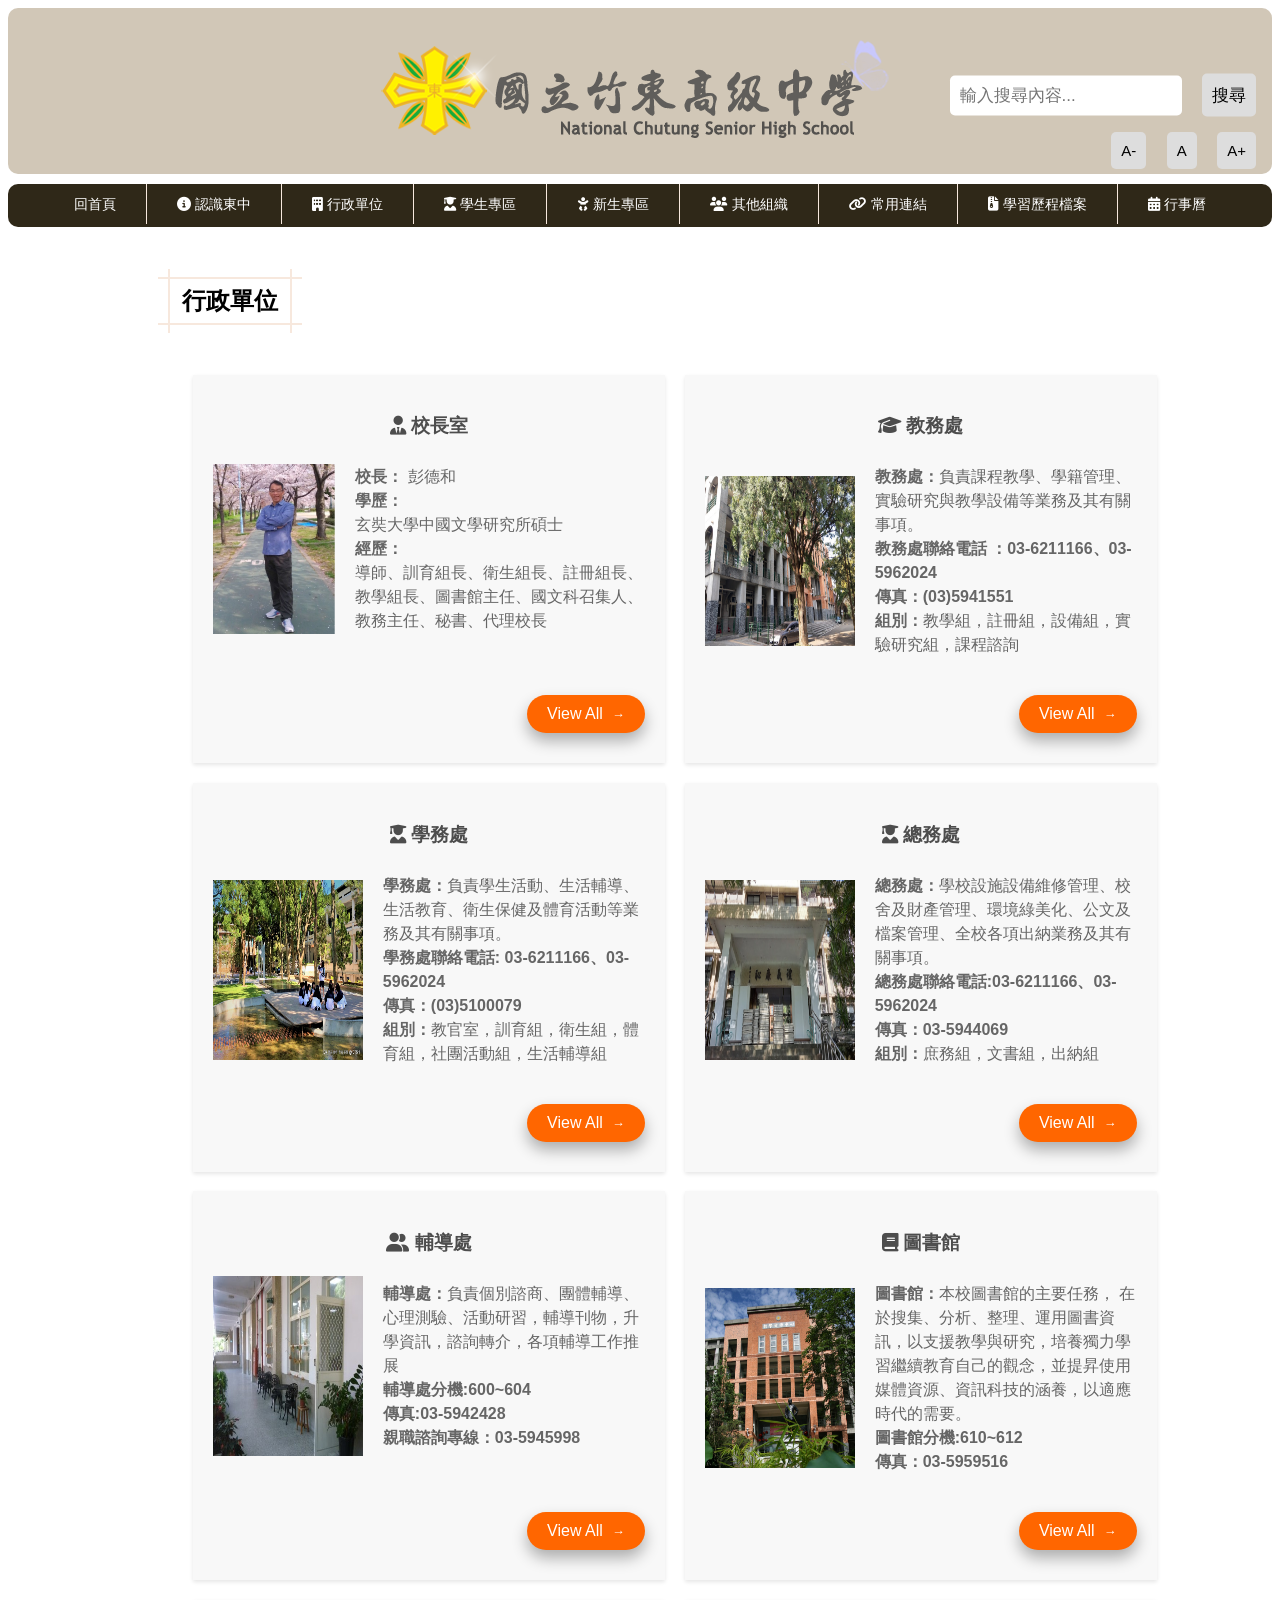
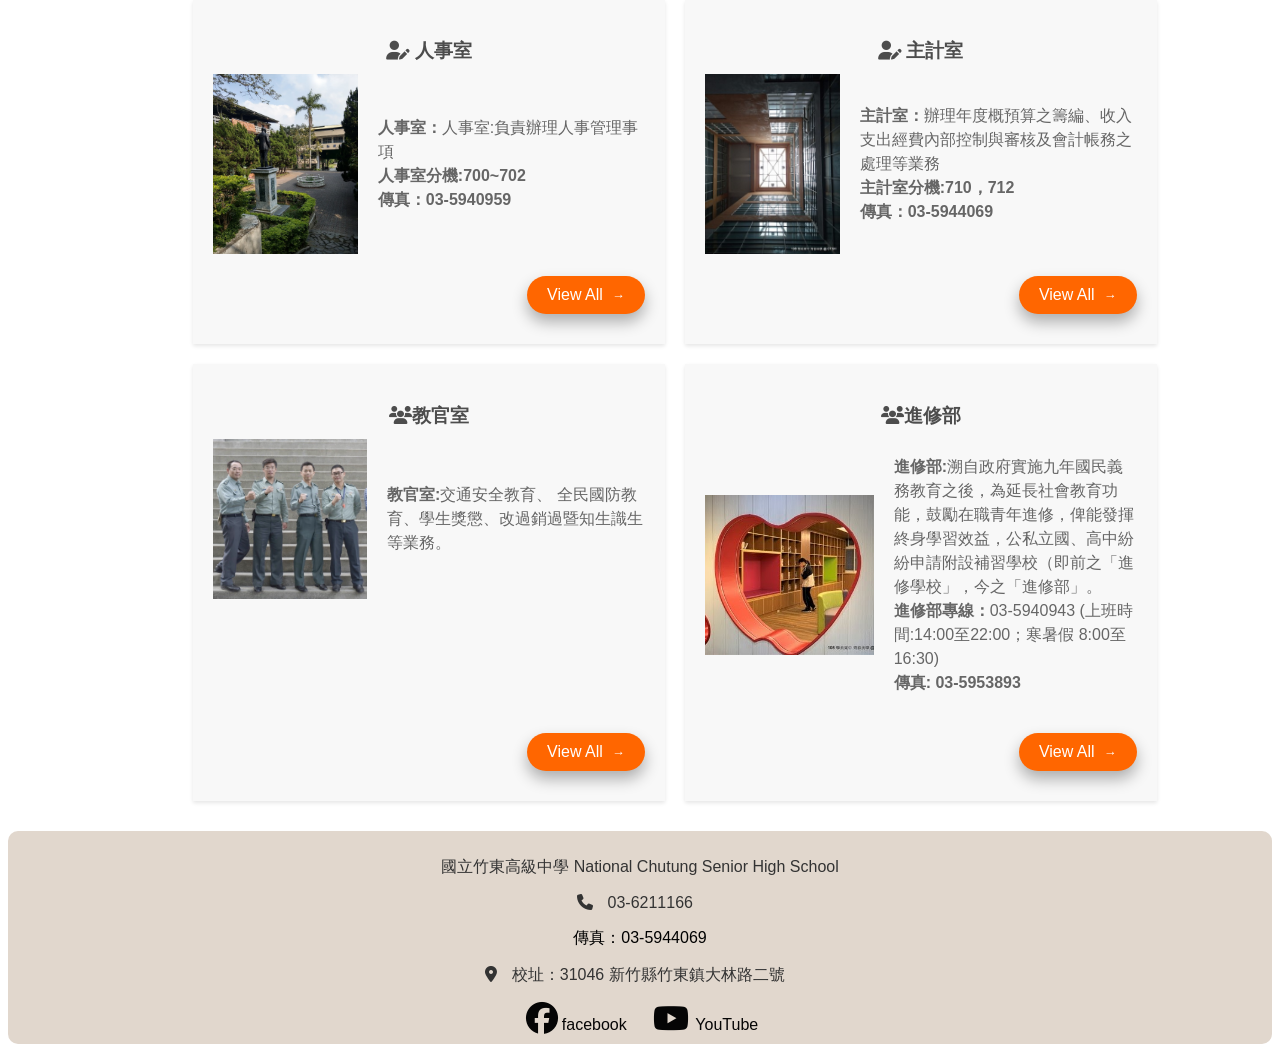
<file: administrative-offices.html>
<!DOCTYPE html>
<html lang="zh-Hant-Tw">
<head>
    <meta charset="UTF-8">
    <meta http-equiv="X-UA-Compatible" content="IE=edge">
    <meta name="viewport" content="width=device-width, initial-scale=1.0">
    <title>行政單位</title>
    <link rel="stylesheet" href="css/site.css">
    <link rel="stylesheet" href="https://cdnjs.cloudflare.com/ajax/libs/font-awesome/6.1.1/css/all.min.css">
    <style>
        #back-to-top {
    position: fixed;
    bottom: 20px;
    right: 20px;
    width: 100px;
    height: 100px;
    cursor: pointer;
    animation: float 3s ease-in-out infinite;
    display: none; /* 初始化為隱藏 */
}

@keyframes float {
    0% {
        transform: translateY(0px);
    }
    50% {
        transform: translateY(-10px);
    }
    100% {
        transform: translateY(0px);
    }
}
        .header {
            margin-left: 150px;
            display: flex;
            flex-direction: column;
            justify-content: space-between;
            align-items: flex-start;
            margin-top: 20px;
        }
        .back-to-home {
            position: absolute;
            right: 150px;
            top: 47%;
            transform: translateY(-50%);
            background-color: #B3BCCC;
            color: #fff;
            padding: 10px 20px;
            border-radius: 5px;
            text-decoration: none;
            transition: background-color 0.3s;
        }
        .back-to-home a {
            color: #fff;
            text-decoration: none;
        }
        .back-to-home:hover {
            background-color: #555;
        }
         h3 {
            border-bottom: none;
        }
       .administrative-units {
    display: flex;
    flex-wrap: wrap;
    margin-top: 20px;
    margin-left: 175px
}

.unit {
        width: 48%;
        background-color: #f8f8f8;
        padding: 20px;
        margin: 1%;
        text-align: center;
        box-shadow: 0 2px 4px rgba(0, 0, 0, 0.1);
        transition: all 0.3s ease;
    position: relative;
    padding-bottom: 90px; /* 為按鈕預留空間 */
    }

    .unit:hover {
        transform: translateY(-5px) scale(1.1);
        box-shadow: 0 8px 16px rgba(0, 0, 0, 0.2);
    }

.unit h3 {
    color: #4d4d4d;
    margin-bottom: 10px;
}

.unit p {
    color: #666;
    line-height: 1.5;
}

@media (max-width: 768px) {
    .unit {
        width: 48%;
    }
}

@media (max-width: 480px) {
    .unit {
        width: 100%;
    }
}
    .button {
    display: inline-block;
    background-color: #ff6600;
    color: #fff;
    padding: 10px 20px;
    text-decoration: none;
    border-radius: 20px;
    transition: all 0.3s ease;
    position: absolute;
    bottom: 30px; /* 調整底部位置以容納投影 */
    right: 20px;
    box-shadow: 0 8px 15px rgba(0,0,0,0.3); /* 添加陰影 */
}
        
        .button:hover {
    background-color: #cc5500;
    transform: translateY(-3px); /* 懸停時上浮 3 像素 */
    box-shadow: 0 12px 20px rgba(0,0,0,0.4); /* 增強陰影效果 */
        }
        .arrow {
    font-size: 0.8em;
    margin-left: 5px;
        }
        
        
    </style>
</head>
<body>
    <main class="grid-container">
        <header>
            <div class="search-container">
                <form id="search-form">
                    <input type="text" id="search-input" placeholder="輸入搜尋內容...">
                    <button type="submit">搜尋</button>
                </form>
            </div>
            <div id="search-results"></div>
            <div><a href="index.html">
                <input type="image" src="img/school-logo-header.png"></a>
            </div>
            <div class="font-controls">
                <button onclick="changeFontSize(-1)">A-</button>
                <button onclick="resetFontSize()">A</button>
                <button onclick="changeFontSize(1)">A+</button>
            </div>
            <script>
                function changeFontSize(value) {
                    let currentSize = parseFloat(window.getComputedStyle(document.body).fontSize);
                    let newSize = currentSize + value;
                    document.body.style.fontSize = Math.max(12, Math.min(30, newSize)) + 'px';
                }
                function resetFontSize() {
                    document.body.style.fontSize = '16px';
                }
                document.getElementById("search-form").addEventListener("submit", function (event) {
                    event.preventDefault();
                    const searchInput = document.getElementById("search-input").value.toLowerCase();
                    const navLinks = document.querySelectorAll("nav a");
                    const listItems = document.querySelectorAll(".list-menu a");
                    let searchResults = "";
                    navLinks.forEach(link => {
                        if (link.textContent.toLowerCase().includes(searchInput)) {
                            searchResults += "<p><a href='" + link.href + "'>" + link.textContent + "</a></p>";
                        }
                    });
                    listItems.forEach(item => {
                        if (item.textContent.toLowerCase().includes(searchInput)) {
                            searchResults += "<p><a href='" + item.href + "'>" + item.textContent + "</a></p>";
                        }
                    });
                    if (searchResults === "") {
                        searchResults = "<p>沒有找到匹配的結果。</p>";
                    }
                    const dialog = document.createElement("dialog");
                    dialog.className = "dialog-container";
                    dialog.innerHTML = searchResults;
                    dialog.style.width = "70%";
                    const closeButton = document.createElement("button");
                    closeButton.textContent = "✖";
                    closeButton.className = "close-btn";
                    closeButton.style.position = "absolute";
                    closeButton.style.top = "5px";
                    closeButton.style.right = "5px";
                    closeButton.onclick = function() {
                        dialog.close();
                    };
                    dialog.appendChild(closeButton);
                    document.body.appendChild(dialog);
                    setTimeout(function() {
                        dialog.showModal();
                    }, 0);
                });
                
            </script>
        </header>
        <nav>
            <ul class="menu">
                <li><a href="index.html">回首頁</a>
                </li>
                <li><a href="school-profile.html"><i class="fas fa-info-circle"></i> 認識東中</a>
                    <ul>
                        <li><a href="school-profile.html#0001"><i class="fas fa-shield-alt"></i> 校徽與校訓</a></li>
                        <li><a href="school-profile.html#0002"><i class="fas fa-music"></i> 校歌</a></li>
                        <li><a href="school-profile.html#0003"><i class="fas fa-map-marked-alt"></i> 地理交通</a></li>
                        <li><a href="school-profile.html#0004"><i class="fas fa-map"></i> 校園平面圖</a></li>
                        <li><a href="https://www.facebook.com/ctsh.hcc.edu.tw/?ref=embed_page"  target="_blank"><i class="fab fa-facebook-square"></i> FB粉絲團</a></li>
                    </ul>
                </li>
                <li><a href="administrative-offices.html"><i class="fas fa-building"></i> 行政單位</a>
                    <ul>
                        <li><a href="administrative-offices.html#0200"><i class="fas fa-user-tie"></i> 校長室</a></li>
                        <li><a href="administrative-offices.html#0201"><i class="fas fa-graduation-cap"></i> 教務處</a></li>
                        <li><a href="administrative-offices.html#0202"><i class="fas fa-user-graduate"></i> 學務處</a></li>
                        <li><a href="administrative-offices.html#0203"><i class="fas fa-briefcase"></i> 總務處</a></li>
                        <li><a href="administrative-offices.html#0204"><i class="fas fa-user-friends"></i> 輔導處</a></li>
                        <li><a href="administrative-offices.html#0205"><i class="fas fa-book"></i> 圖書館</a></li>
                        <li><a href="administrative-offices.html#0206"><i class="fas fa-user"></i> 人事室</a></li>
                        <li><a href="administrative-offices.html#0207"><i class="fas fa-calculator"></i> 主計室</a></li>
                        <li><a href="administrative-offices.html#0208"><i class="fas fa-chalkboard-teacher"></i> 教官室</a></li>
                        <li><a href="administrative-offices.html#0209"><i class="fas fa-user-graduate"></i> 進修部</a></li>
                        <li><a href="https://www.ctsh.hcc.edu.tw/content?a=T0RESU1EZ3lNelV4TWpRPTBrRE0zY1ROeFlrVGludGVseQ==&c=T0RESU1UZ3dPRGsyTkRFPXdFVE0wQWpOeElrVGludGVseQ==&d="  target="_blank"><i class="fas fa-scroll"></i> 校務章則</a></li>
                        <li><a href="https://www.ctsh.hcc.edu.tw/content?a=T0RESU5UVXlPRFV5T1RRPTVVVE0zY1ROeGNsVGludGVseQ==" target="_blank"><i class="fas fa-phone"></i> 處室分機</a></li>
                    </ul>
                </li>

                <li><a href="#"><i class="fas fa-user-graduate"></i> 學生專區</a>
                    <ul>
                        <li><a href="https://www.ctsh.hcc.edu.tw/Self-learning/" target="_blank"><i class="fas fa-book-open"></i> 自主學習</a></li>
                        <li><a href="https://www.ctsh.hcc.edu.tw/content?a=T0RESU1qY3pPREUzT0RRPTVrek13a1ROeGNsVGludGVseQ==" target="_blank"><i class="fas fa-university"></i> 大學榜單</a></li>
                        <li><a href="https://jg8web.jhenggao.com/iSystemEntrance/" target="_blank"><i class="fas fa-university"></i> 大學選考系統入考</a></li>
                        <li><a href="https://www.ctsh.hcc.edu.tw/schoolbus/" target="_blank"><i class="fas fa-bus"></i> 學生交通車專區</a></li>
                        <li><a href="https://www.ctsh.hcc.edu.tw/content?a=T0RESU1UQXpPVFF6T0RFPTBrRE0zY1ROeFlrVGludGVseQ==&c=T0RESU5USTFNRE0yTlRVPTBrak0wQWpOeElrVGludGVseQ==&d=" target="_blank"><i class="fas fa-file-alt"></i> 學生手冊(含請假單)</a></li>
                        <li><a href="https://collego.edu.tw/"><i class="fas fa-graduation-cap"></i> ColleGo!輔助系統</a></li>
                        <li><a href="https://www.ctsh.hcc.edu.tw/content?a=T0RESU56UTBNVFF6TlRRPTBZVE81Z1ROeGNsVGludGVseQ=="><i class="fas fa-trophy"></i> 多媒體設計競賽</a></li>
                    </ul>
                </li>
                <li><a href="new-students.html"><i class="fas fa-baby"></i> 新生專區</a>
                   
                </li>
                <li><a href="#"><i class="fas fa-users"></i> 其他組織</a>
                    <ul>
                        <li><a href="https://www.ctsh.hcc.edu.tw/content?a=T0RESU1UZ3hNRFV5TXpjPXlRRE00Y1ROeGNsVGludGVseQ==" target="_blank"><i class="fas fa-user-friends"></i> 家長會</a></li>
                        <li><a href="https://www.ctsh.hcc.edu.tw/content?a=T0RESU1qY3lNek00TVRVPXlRRE00Y1ROeGNsVGludGVseQ==" target="_blank"><i class="fas fa-users"></i> 校友會</a></li>
                        <li><a href="https://www.ctsh.hcc.edu.tw/teacher/" target="_blank"><i class="fas fa-users"></i> 教師會</a></li>
                    </ul>
                </li>
                <li><a href="#"><i class="fas fa-link"></i> 常用連結</a>
            <ul>
                <li><a href="https://sch.ctsh.hcc.edu.tw/classtable/" target="_blank"><i class="fas fa-calendar-alt"></i> 課表查詢系統</a></li>
                <li><a href="https://ctsh.teams.com.tw/login.html" target="_blank"><i class="fas fa-globe"></i> 竹東高中數位雲端學習學院</a></li>
                <li><a href="https://sites.google.com/view/ctshpicture/" target="_blank"><i class="fas fa-images"></i> 網路相簿</a></li>
                <li><a href="https://www.youtube.com/user/ctshbcc"  target="_blank"><i class="fas fa-film"></i> 活動影片</a></li>
                <li><a href="https://eng.ctsh.hcc.edu.tw/livegept/login/login.php" target="_blank"><i class="fas fa-pen"></i> 全民英檢系統</a></li>
            </ul>
        </li>
                <li><a href="https://www.ctsh.hcc.edu.tw/content?a=T0RESU1qUTVPVFE0TWprPTBRVE13UWpOeGNsVGludGVseQ==" target="_blank"><i class="fas fa-file-archive"></i> 學習歷程檔案</a>
              
                </li>
                <li>
                    <a href="academic-calendar.html"><i class="fas fa-calendar-alt"></i> 行事曆</a> 
                </li>
            </ul>
        </nav>
        <script>
            window.addEventListener('scroll', function() {
                var nav = document.querySelector('nav');
                if (window.scrollY > 0) {
                    nav.classList.add('sticky');
                } else {
                    nav.classList.remove('sticky');
                }
            });
        </script>
        <section>
    <div class="header">
        <h1 id="123">行政單位</h1>
        
    </div>

    <div class="administrative-units" >
        <div class="unit" id="0200">
    <h3><i class="fas fa-user-tie"></i> 校長室</h3>
    <div style="display: flex; align-items: center;">
        <img src="img/principal-office.jpg" alt="校長照片" style="width: 150px; height: 170px; margin-right: 20px;">
        <div style="text-align: left;">
            <p>
                <strong>校長：</strong> 彭德和<br>
                <strong>學歷：</strong><br>
                玄奘大學中國文學研究所碩士<br>
                <strong>經歷：</strong><br>
                導師、訓育組長、衛生組長、註冊組長、教學組長、圖書館主任、國文科召集人、教務主任、秘書、代理校長
            </p>
            <a href="https://www.ctsh.hcc.edu.tw/principal/content?a=T0RESU1UY3pOREEyTURFPXlrRE0zY1ROeGNsVGludGVseQ==" class="button" target="_blank">View All <span class="arrow" >&#8594;</span></a>
        </div>
    </div>
</div>




        <div class="unit" id="0201">
            <h3><i class="fas fa-graduation-cap"></i> 教務處</h3>
            <div style="display: flex; align-items: center;">
                <img src="img/academic-affairs-office.jpg"  style="width: 150px; height: 170px; margin-right: 20px;">
        <div style="text-align: left;">
            <p>
                <strong>教務處：</strong>負責課程教學、學籍管理、實驗研究與教學設備等業務及其有關事項。<br>
                <strong>教務處聯絡電話 ：03-6211166、03-5962024 </strong><br>
                <strong>傳真：(03)5941551</strong><br>
                <strong>組別：</strong>教學組，註冊組，設備組，實驗研究組，課程諮詢
                
            </p>
            <a href="https://www.ctsh.hcc.edu.tw/academic/" class="button" target="_blank">View All <span class="arrow" >&#8594;</span></a>
        </div>
    </div>
        </div>
        <div class="unit" id="0202">
            <h3><i class="fas fa-user-graduate"></i> 學務處</h3>
            
            <div style="display: flex; align-items: center;">
                <img src="img/student-affairs-office.jpg"  style="width: 150px; height: 180px; margin-right: 20px;">
        <div style="text-align: left;">
            <p>
                <strong>學務處：</strong>負責學生活動、生活輔導、生活教育、衛生保健及體育活動等業務及其有關事項。<br>
                <strong>學務處聯絡電話: 03-6211166、03-5962024</strong><br>
                <strong>傳真：(03)5100079</strong><br>
                <strong>組別：</strong>教官室，訓育組，衛生組，體育組，社團活動組，生活輔導組
                
            </p>
            <a href="https://www.ctsh.hcc.edu.tw/student/" class="button" target="_blank">View All <span class="arrow" >&#8594;</span></a>
        </div>
    </div>
        </div>
        <div class="unit" id="0203">
            <h3><i class="fas fa-user-graduate"></i> 總務處</h3>
            <div style="display: flex; align-items: center;">
                <img src="img/general-affairs-office.jpg"  style="width: 150px; height: 180px; margin-right: 20px;">
        <div style="text-align: left;">
            <p>
                <strong>總務處：</strong>學校設施設備維修管理、校舍及財產管理、環境綠美化、公文及檔案管理、全校各項出納業務及其有關事項。<br>
                <strong>總務處聯絡電話:03-6211166、03-5962024 </strong><br>
                <strong>傳真：03-5944069</strong><br>
                <strong>組別：</strong>庶務組，文書組，出納組
                
            </p>
            <a href="https://www.ctsh.hcc.edu.tw/general/" class="button" target="_blank">View All <span class="arrow" >&#8594;</span></a>
        </div>
    </div>
        </div>
        <div class="unit" id="0204">
            <h3><i class="fas fa-user-friends"></i> 輔導處</h3>
            <div style="display: flex; align-items: center;">
                <img src="img/counseling-office.jpg"  style="width: 150px; height: 180px; margin-right: 20px;">
        <div style="text-align: left;">
            <p>
                <strong>輔導處：</strong>負責個別諮商、團體輔導、心理測驗、活動研習，輔導刊物，升學資訊，諮詢轉介，各項輔導工作推展<br>
                <strong>輔導處分機:600~604</strong><br>
                <strong>傳真:03-5942428</strong><br>
                <strong>親職諮詢專線：03-5945998</strong>
                
            </p>
            <a href="https://www.ctsh.hcc.edu.tw/guide/" class="button" target="_blank">View All <span class="arrow" >&#8594;</span></a>
        </div>
    </div>
        </div>
        <div class="unit" id="0205">
            <h3><i class="fas fa-book"></i> 圖書館</h3>
            <div style="display: flex; align-items: center;">
                <img src="img/library-office.png"  style="width: 150px; height: 180px; margin-right: 20px;">
        <div style="text-align: left;">
            <p>
                <strong>圖書館：</strong>本校圖書館的主要任務， 在於搜集、分析、整理、運用圖書資訊，以支援教學與研究，培養獨力學習繼續教育自己的觀念，並提昇使用媒體資源、資訊科技的涵養，以適應時代的需要。<br>
                <strong>圖書館分機:610~612 </strong><br>
                <strong>傳真：03-5959516</strong><br>
                
                
            </p>
            <a href="https://www.ctsh.hcc.edu.tw/libinfo/" class="button" target="_blank">View All <span class="arrow" >&#8594;</span></a>
        </div>
    </div>
        </div>
        <div class="unit" id="0206">
            <h3><i class="fas fa-regular fa-user-pen"></i> 人事室</h3>
            <div style="display: flex; align-items: center;">
                <img src="img/personnel-office.jpg"  style="width: 150px; height: 180px; margin-right: 20px;">
                <div style="text-align: left;">
                    <p>
                        <strong>人事室：</strong>人事室:負責辦理人事管理事項<br>
                        <strong>人事室分機:700~702 </strong><br>
                        <strong>傳真：03-5940959</strong><br>
                    </p>
                    <a href="https://www.ctsh.hcc.edu.tw/personnel/" class="button" target="_blank">View All <span class="arrow" >&#8594;</span></a>
                </div>
            </div>
        </div>
         <div class="unit" id="0207">
            <h3><i class="fas fa-regular fa-user-pen"></i> 主計室</h3>
            <div style="display: flex; align-items: center;">
                <img src="img/accounting-office.jpg"  style="width: 150px; height: 180px; margin-right: 20px;">
        <div style="text-align: left;">
            <p>
                <strong>主計室：</strong>辦理年度概預算之籌編、收入支出經費內部控制與審核及會計帳務之處理等業務<br>
                <strong>主計室分機:710，712 </strong><br>
                <strong>傳真：03-5944069</strong><br>
                
                
            </p>
            <a href="https://www.ctsh.hcc.edu.tw/acc/" class="button" target="_blank">View All <span class="arrow" >&#8594;</span></a>
        </div>
    </div>
        </div>
        <div class="unit" id="0208">
            <h3><i class="fas fa-users"></i>教官室</h3>
            <div style="display: flex; align-items: center;">
                <img src="img/military-instructor-office.jpg"  style="width: 170px; height: 160px; margin-right: 20px;">
        <div style="text-align: left;">
            <p>
                <strong>教官室:</strong>交通安全教育、 全民國防教育、學生獎懲、改過銷過暨知生識生等業務。<br>
            </p>
            <a href="https://www.ctsh.hcc.edu.tw/military/" class="button" target="_blank">View All <span class="arrow" >&#8594;</span></a>
        </div>
    </div>
        </div>
        <div class="unit" id="0209">
            <h3><i class="fas fa-users"></i>進修部</h3>
            <div style="display: flex; align-items: center;">
                <img src="img/continuing-education-office.jpg"  style="width: 170px; height: 160px; margin-right: 20px;">
        <div style="text-align: left;">
            <p>
                <strong>進修部:</strong>溯自政府實施九年國民義務教育之後，為延長社會教育功能，鼓勵在職青年進修，俾能發揮終身學習效益，公私立國、高中紛紛申請附設補習學校（即前之「進修學校」，今之「進修部」。<br>
                <strong>進修部專線：</strong>03-5940943 (上班時間:14:00至22:00；寒暑假 8:00至16:30)<br>
                <strong>傳真: 03-5953893</strong>
            </p>
            <a href="https://www.ctsh.hcc.edu.tw/night/" class="button" target="_blank">View All <span class="arrow" >&#8594;</span></a>
        </div>
    </div>
        </div>
    </div>
            
</section>
        
        <footer>
            <p><a href="https://www.ctsh.hcc.edu.tw/" style="color: #333" target="_blank">國立竹東高級中學 National Chutung Senior High School</a></p>
        <p>
            <i class="fas fa-phone" style="color: #333;"></i>
            <a href="tel:+886-3-6211166" style="color: #333;">03-6211166</a>
        </p>
        <p>傳真：03-5944069</p>
        <p>
            <i class="fas fa-map-marker-alt" style="color: #333;"></i>
            <a href="https://maps.google.com/?q=31046+新竹縣竹東鎮大林路二號" style="color: #333;" target="_blank">校址：31046 新竹縣竹東鎮大林路二號</a>
        </p>
        <a href="https://www.facebook.com/ctsh.hcc.edu.tw/?ref=embed_page" target="_blank"><i class="fa-brands fa-facebook fa-fw fa-2x"></i>facebook</a>
        <a href="https://www.youtube.com/@ctshbcc" target="_blank"><i class="fa-brands fa-youtube fa-fw fa-2x"></i> YouTube</a>
        </footer>
        <img src="img/back-to-top-rocket.png" id="back-to-top" alt="Back to Top">
        <script>
        
    // 當滾動時顯示/隱藏火箭按鈕
    window.addEventListener('scroll', function() {
        const backToTopButton = document.getElementById('back-to-top');
        if (window.scrollY > 200) { // 滾動超過200px時顯示按鈕
            backToTopButton.style.display = 'block';
        } else {
            backToTopButton.style.display = 'none';
        }
    });

    // 點擊火箭按鈕返回頂部
    document.getElementById('back-to-top').addEventListener('click', function() {
        window.scrollTo({
            top: 0,
            behavior: 'smooth'
        });
    });
</script>
    </main>
</body>
</html>
</file>
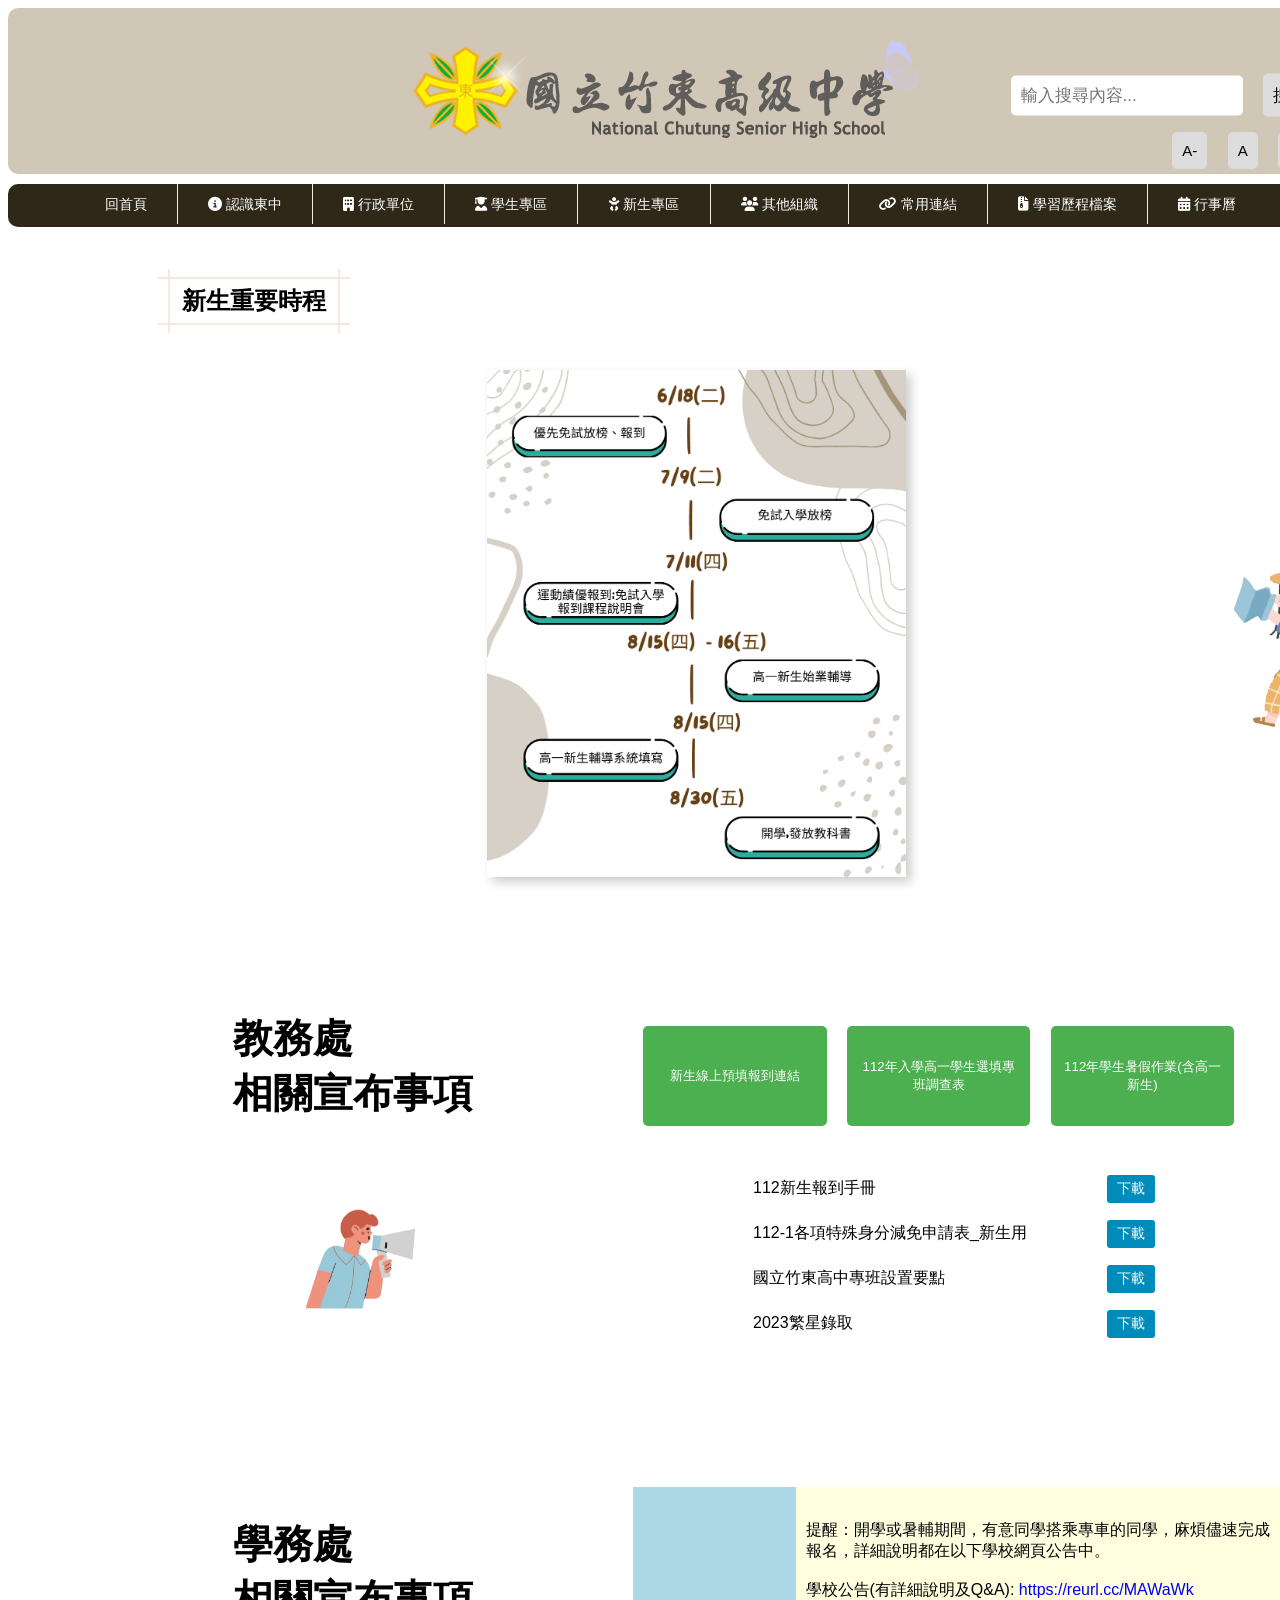
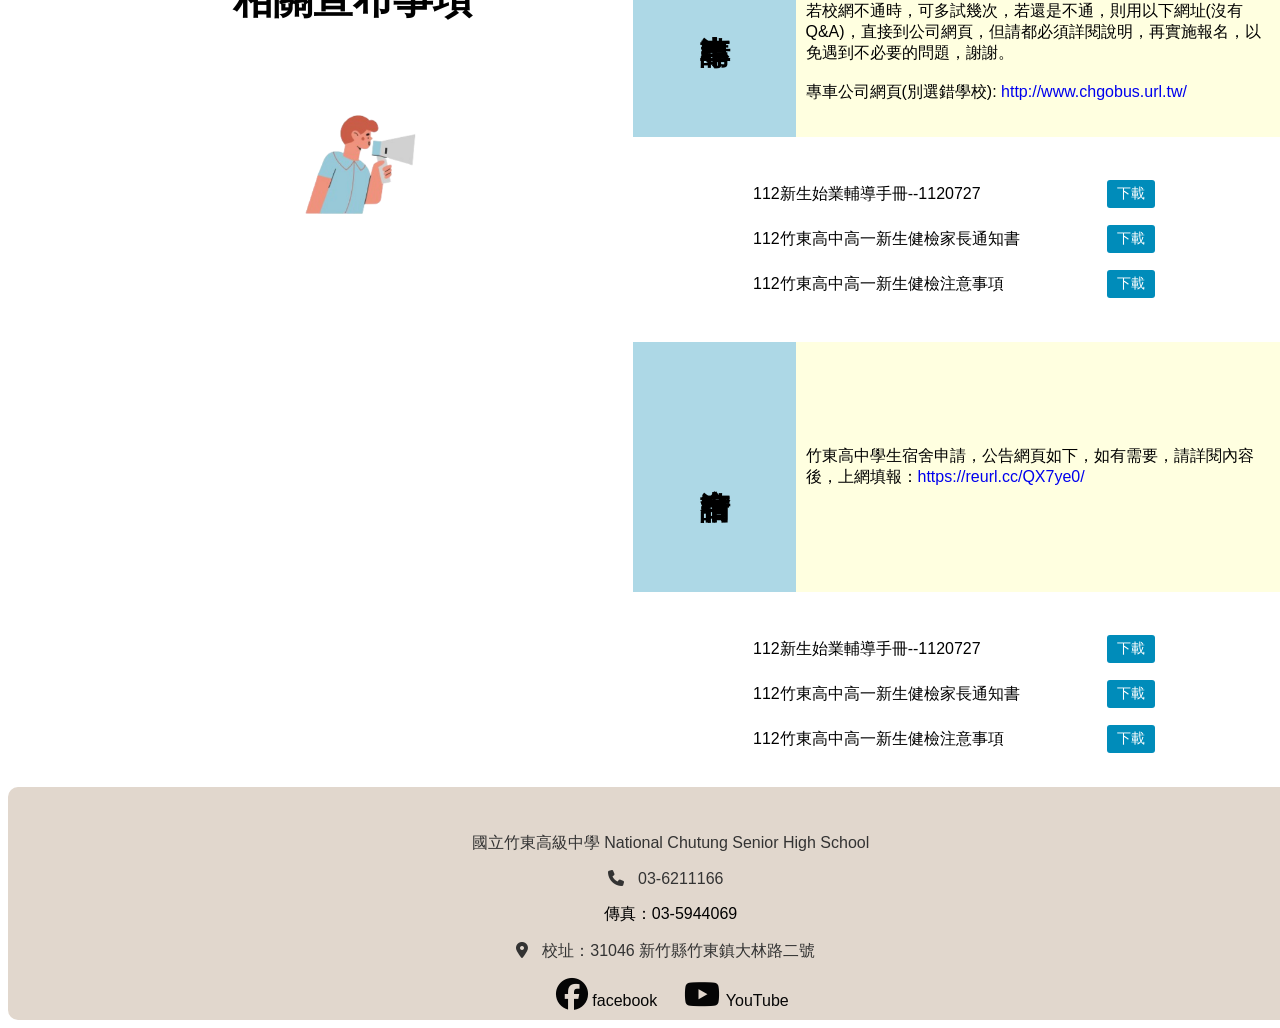
<file: new-students.html>
<!DOCTYPE html>
<html lang="zh-Hant-Tw">
<head>
    <meta charset="UTF-8">
    <meta http-equiv="X-UA-Compatible" content="IE=edge">
    <meta name="viewport" content="width=device-width, initial-scale=1.0">
    <title>新生專區</title>
    <link rel="stylesheet" href="css/site.css">
    <link rel="stylesheet" href="https://cdnjs.cloudflare.com/ajax/libs/font-awesome/6.1.1/css/all.min.css">
    <style>
               #back-to-top {
    position: fixed;
    bottom: 20px;
    right: 20px;
    width: 100px;
    height: 100px;
    cursor: pointer;
    animation: float 3s ease-in-out infinite;
    display: none; /* 初始化為隱藏 */
}

@keyframes float {
    0% {
        transform: translateY(0px);
    }
    50% {
        transform: translateY(-10px);
    }
    100% {
        transform: translateY(0px);
    }
}
        footer {
  margin-top: 70px; 
  padding-top: 30px;
}
        
        .header {
            margin-left: 150px;
            display: flex;
            flex-direction: column;
            justify-content: space-between;
            align-items: flex-start;
            margin-top: 20px;
            padding-bottom: 300px;
        }
        .back-to-home {
            margin-right: 150px;
        }
        .sc{
            display: flex;
            align-items:center;
        }
        .imga {
            text-align: center;
            margin-left: 270px;
            margin-top: -275px;
        }
        .imga img {
            width: 50%;
            height: auto;
            transition: transform 0.3s ease;
            cursor: pointer;
            box-shadow: 5px 5px 10px rgba(0, 0, 0, 0.2);
        }
        .imga img:hover {
            transform: scale(1.3);
        }
        .walking-person {
            width: 235px;
            height: 250px;
            margin-right: -15px;
            margin-top: -240px;
            background-image: url('img/student-page-illustration.png');
            background-size: cover;
            animation: walk 2.75s steps(8) infinite;
        }
        @keyframes walk {
            0% { background-position: 800px 0; }
            100% { background-position: 0 0; }
        }
        .c {
            display: flex;
        }
        #latest-news {
            margin-top: 130px;
            margin-left: 225px;
        }
        .lastest-text, .news-text {
            font-size: 40px;
            font-weight: bold;
            font-family: 'Arial Black', sans-serif;
            animation: fadeInUp infinite 3s ease-in-out;
        }
        .news-content {
            margin-top: 10px;
            font-size: 26px;
            font-weight: bold;
            animation: fadeInUp infinite 3s ease-in-out;
        }
        @keyframes fadeInUp {
            0% {
                opacity: 0;
                transform: translateY(20px);
            }
            100% {
                opacity: 1;
                transform: translateY(0);
            }
        }
        @keyframes fadeIn {
            0% {
                opacity: 0;
            }
            100% {
                opacity: 1;
            }
        }
        .button-container {
            display: flex;
            justify-content: space-around;
            align-items: center;
            margin-top: 175px;
        }
   .button {
    width: 30%;
    height: 100px;
    background-color: #4CAF50;
    color: white;
    padding: 10px 10px;
    margin: 5px;
    border: none;
    border-radius: 5px;
    cursor: pointer;
    text-decoration: none;
    text-align: center;
    display: flex;
    justify-content: center;
    align-items: center;
    margin-top: -30px;
    transition: background-color 0.3s, color 0.3s, border 0.3s; /* 添加过渡效果 */
}

.button a {
    color: white;
    text-decoration: none;
}

.button:hover {
    background-color: white;
    color: #4CAF50;
    border: 2px solid #4CAF50; /* 添加边框 */
}

.button:hover a {
    color: #4CAF50; /* 确保链接文字在懸停时變為綠色 */
}



        .floating-image {
            display: block;
            margin: 20px auto;
            width: 400px;
            height: auto;
            animation: float 3s ease-in-out infinite;
            position: relative;
            left: -60px;
        }
        @keyframes float {
            0% {
                transform: translateY(0px);
            }
            50% {
                transform: translateY(-10px);
            }
            100% {
                transform: translateY(0px);
            }
        }
        .list-container {
            display: flex;
            align-items: center;
            margin-bottom: -130px; /* 更小的垂直距離 */
            margin-top: -30px; /* 更小的垂直距離 */
            margin-left: 120px;
        }
        .list1 {
            width: 400px;
            margin-right: 10px;
        }
        .download-btn {
            margin-left: -65px;
            margin-top: -175px;
            padding: 5px 10px;
            border-radius: 3px;
            border: none;
            cursor: pointer;
            font-size: 14px;
            background-color: #008CBA;
            color: white;
            transition: transform 0.3s, background-color 0.3s;
        }
        .download-btn:hover {
            transform: scale(1.1);
            background-color: #005f6b;
            opacity: 0.8;
        }
        .container12 {
            display: flex;
            margin-top: 100px;
            width: 650px;
            height: 250px;
            opacity: 0;
            animation: fadeIn 1s forwards;
        }
        .left12 {
            width: 25%;
            background-color: #ADD8E6;
            display: flex;
            font-size: 20px;
            font-weight: bold;
            align-items: center;
            justify-content: center;
            writing-mode: vertical-rl;
            text-orientation: upright;
            font-size: 30px;
            padding: 10px;
            box-sizing: border-box;
        }
        .right12 {
            width: 75%;
            background-color: #FFFFE0;
            padding: 10px;
            box-sizing: border-box;
            font-size: 16px;
            display: flex;
            align-items: center;
            justify-content: center;
        }
        .right-content12{
            text-align: left;
        }
        .header h1 {
            opacity: 0;
            animation: fadeInUp 1s forwards;
        }
        /* 閃爍效果 */
@keyframes blink {
    0%, 100% {
        background-color: #ADD8E6;
    }
    50% {
        background-color: #EAB464; /* 閃爍的顏色 */
    }
}

.left12.blink {
    animation: blink 2s infinite;
}

        
    </style>
</head>   
<body>
    <main class="grid-container">
        <header>
            <div class="search-container">
                <form id="search-form">
                    <input type="text" id="search-input" placeholder="輸入搜尋內容...">
                    <button type="submit">搜尋</button>
                </form>
            </div>

            <div id="search-results">
                <!-- 這裡顯示搜尋結果 -->
            </div>
            <div><a href="index.html">
                <input type="image" src="img/school-logo-header.png"></a>
            </div>
            <div class="font-controls">
                <button onclick="changeFontSize(-1)">A-</button><!--字體變小-->
                <button onclick="resetFontSize()">A</button><!--字體復原-->
                <button onclick="changeFontSize(1)">A+</button><!--字體變大-->
            </div>
            <script>
                function changeFontSize(value) {
                    let currentSize = parseFloat(window.getComputedStyle(document.body).fontSize);
                    let newSize = currentSize + value;
                    document.body.style.fontSize = Math.max(12, Math.min(30, newSize)) + 'px';
                }
                function resetFontSize() {
                    document.body.style.fontSize = '16px';
                }
                document.getElementById("search-form").addEventListener("submit", function (event) {
                    event.preventDefault(); // 防止表單提交刷新頁面

                    const searchInput = document.getElementById("search-input").value.toLowerCase();
                    const navLinks = document.querySelectorAll("nav a");
                    const listItems = document.querySelectorAll(".list-menu a");
                    let searchResults = ""; // 儲存搜尋結果的字串

                    navLinks.forEach(link => {
                        if (link.textContent.toLowerCase().includes(searchInput)) {
                            searchResults += "<p><a href='" + link.href + "'>" + link.textContent + "</a></p>"; // 將匹配的結果添加到 searchResults
                        }
                    });

                    listItems.forEach(item => {
                        if (item.textContent.toLowerCase().includes(searchInput)) {
                            searchResults += "<p><a href='" + item.href + "'>" + item.textContent + "</a></p>"; // 將匹配的結果添加到 searchResults
                        }
                    });

                    if (searchResults === "") {
                        searchResults = "<p>沒有找到匹配的結果。</p>";
                    }

                    // 創建對話框
                    const dialog = document.createElement("dialog");
                    dialog.className = "dialog-container"; // 添加樣式
                    dialog.innerHTML = searchResults;
                    dialog.style.width = "70%"; // 設置對話框寬度

                    // 添加關閉按鈕
                    const closeButton = document.createElement("button");
                    closeButton.textContent = "✖";
                    closeButton.className = "close-btn";
                    closeButton.style.position = "absolute"; // 設置按鈕位置
                    closeButton.style.top = "5px"; // 設置按鈕距離頂部的距離
                    closeButton.style.right = "5px"; // 設置按鈕距離右側的距離
                    closeButton.onclick = function () {
                        dialog.close();
                    };
                    dialog.appendChild(closeButton);

                    // 將對話框添加到
                    document.body.appendChild(dialog);
                                    // 等待所有代碼執行完畢後顯示對話框
                setTimeout(function () {
                    dialog.showModal();
                }, 0);
            });


        </script>
    </header>
    
        <nav><ul class="menu">
                <li><a href="index.html">回首頁</a>
                </li>
                <li><a href="school-profile.html"><i class="fas fa-info-circle"></i> 認識東中</a>
                    <ul>
                        <li><a href="school-profile.html#0001"><i class="fas fa-shield-alt"></i> 校徽與校訓</a></li>
                        <li><a href="school-profile.html#0002"><i class="fas fa-music"></i> 校歌</a></li>
                        <li><a href="school-profile.html#0003"><i class="fas fa-map-marked-alt"></i> 地理交通</a></li>
                        <li><a href="school-profile.html#0004"><i class="fas fa-map"></i> 校園平面圖</a></li>
                        <li><a href="https://www.facebook.com/ctsh.hcc.edu.tw/?ref=embed_page" target="_blank"><i class="fab fa-facebook-square"></i> FB粉絲團</a></li>
                    </ul>
                </li>
                <li><a href="administrative-offices.html"><i class="fas fa-building"></i> 行政單位</a>
                    <ul>
                        <li><a href="administrative-offices.html#0200"><i class="fas fa-user-tie"></i> 校長室</a></li>
                        <li><a href="administrative-offices.html#0201"><i class="fas fa-graduation-cap"></i> 教務處</a></li>
                        <li><a href="administrative-offices.html#0202"><i class="fas fa-user-graduate"></i> 學務處</a></li>
                        <li><a href="administrative-offices.html#0203"><i class="fas fa-briefcase"></i> 總務處</a></li>
                        <li><a href="administrative-offices.html#0204"><i class="fas fa-user-friends"></i> 輔導處</a></li>
                        <li><a href="administrative-offices.html#0205"><i class="fas fa-book"></i> 圖書館</a></li>
                        <li><a href="administrative-offices.html#0206"><i class="fas fa-user"></i> 人事室</a></li>
                        <li><a href="administrative-offices.html#0207"><i class="fas fa-calculator"></i> 主計室</a></li>
                        <li><a href="administrative-offices.html#0208"><i class="fas fa-chalkboard-teacher"></i> 教官室</a></li>
                        <li><a href="administrative-offices.html#0209"><i class="fas fa-user-graduate"></i> 進修部</a></li>
                        <li><a href="https://www.ctsh.hcc.edu.tw/content?a=T0RESU1EZ3lNelV4TWpRPTBrRE0zY1ROeFlrVGludGVseQ==&c=T0RESU1UZ3dPRGsyTkRFPXdFVE0wQWpOeElrVGludGVseQ==&d="  target="_blank"><i class="fas fa-scroll"></i> 校務章則</a></li>
                        <li><a href="https://www.ctsh.hcc.edu.tw/content?a=T0RESU5UVXlPRFV5T1RRPTVVVE0zY1ROeGNsVGludGVseQ==" target="_blank"><i class="fas fa-phone"></i> 處室分機</a></li>
                    </ul>
                </li>

                <li><a href="#"><i class="fas fa-user-graduate"></i> 學生專區</a>
                    <ul>
                        <li><a href="https://www.ctsh.hcc.edu.tw/Self-learning/" target="_blank"><i class="fas fa-book-open"></i> 自主學習</a></li>
                        <li><a href="https://www.ctsh.hcc.edu.tw/content?a=T0RESU1qY3pPREUzT0RRPTVrek13a1ROeGNsVGludGVseQ==" target="_blank"><i class="fas fa-university"></i> 大學榜單</a></li>
                        <li><a href="https://jg8web.jhenggao.com/iSystemEntrance/" target="_blank"><i class="fas fa-university"></i> 大學選考系統入考</a></li>
                        <li><a href="https://www.ctsh.hcc.edu.tw/schoolbus/" target="_blank"><i class="fas fa-bus"></i> 學生交通車專區</a></li>
                        <li><a href="https://www.ctsh.hcc.edu.tw/content?a=T0RESU1UQXpPVFF6T0RFPTBrRE0zY1ROeFlrVGludGVseQ==&c=T0RESU5USTFNRE0yTlRVPTBrak0wQWpOeElrVGludGVseQ==&d=" target="_blank"><i class="fas fa-file-alt"></i> 學生手冊(含請假單)</a></li>
                        <li><a href="https://collego.edu.tw/"><i class="fas fa-graduation-cap"></i> ColleGo!輔助系統</a></li>
                        <li><a href="https://www.ctsh.hcc.edu.tw/content?a=T0RESU56UTBNVFF6TlRRPTBZVE81Z1ROeGNsVGludGVseQ=="><i class="fas fa-trophy"></i> 多媒體設計競賽</a></li>
                    </ul>
                </li>
                <li><a href="new-students.html"><i class="fas fa-baby"></i> 新生專區</a>
                   
                </li>
                <li><a href="#"><i class="fas fa-users"></i> 其他組織</a>
                    <ul>
                        <li><a href="https://www.ctsh.hcc.edu.tw/content?a=T0RESU1UZ3hNRFV5TXpjPXlRRE00Y1ROeGNsVGludGVseQ==" target="_blank"><i class="fas fa-user-friends"></i> 家長會</a></li>
                        <li><a href="https://www.ctsh.hcc.edu.tw/content?a=T0RESU1qY3lNek00TVRVPXlRRE00Y1ROeGNsVGludGVseQ==" target="_blank"><i class="fas fa-users"></i> 校友會</a></li>
                        <li><a href="https://www.ctsh.hcc.edu.tw/teacher/" target="_blank"><i class="fas fa-users"></i> 教師會</a></li>
                    </ul>
                </li>
                <li><a href="#"><i class="fas fa-link"></i> 常用連結</a>
            <ul>
                <li><a href="https://sch.ctsh.hcc.edu.tw/classtable/" target="_blank"><i class="fas fa-calendar-alt"></i> 課表查詢系統</a></li>
                <li><a href="https://ctsh.teams.com.tw/login.html" target="_blank"><i class="fas fa-globe"></i> 竹東高中數位雲端學習學院</a></li>
                <li><a href="https://sites.google.com/view/ctshpicture/" target="_blank"><i class="fas fa-images"></i> 網路相簿</a></li>
                <li><a href="https://www.youtube.com/user/ctshbcc"  target="_blank"><i class="fas fa-film"></i> 活動影片</a></li>
                <li><a href="https://eng.ctsh.hcc.edu.tw/livegept/login/login.php" target="_blank"><i class="fas fa-pen"></i> 全民英檢系統</a></li>
            </ul>
        </li>
                <li><a href="https://www.ctsh.hcc.edu.tw/content?a=T0RESU1qUTVPVFE0TWprPTBRVE13UWpOeGNsVGludGVseQ==" target="_blank"><i class="fas fa-file-archive"></i> 學習歷程檔案</a>
              
                </li>
                <li>
                    <a href="academic-calendar.html"><i class="fas fa-calendar-alt"></i> 行事曆</a> 
                </li>
            </ul>
        </nav>
        
    <section>
        
        <div class="header">
            <h1>新生重要時程</h1>
            
        </div>
    <div class="sc">
        <div class="imga">
            <img src="img/admissions-timeline.png" alt="Admissions timeline">
        </div>
        <div class="walking-person"></div>
    </div>
        <div class="c">
        <div id="latest-news">
            <div class="news-title">
                <span class="lastest-text">教務處</span>
                <br>
                <span class="news-text">相關宣布事項</span>
            </div>
            
         
            <img src="img/announcement-illustration.png" class="floating-image" alt="Announcement illustration">
            
        </div>

        
  <section>          
<div class="button-container">
    <button class="button"><a href="https://reurl.cc/eD3nKj"target="_blank">新生線上預填報到連結</a></button>
    <button class="button"><a href="https://reurl.cc/jD12xM"target="_blank">112年入學高一學生選填專班調查表</a></button>
    <button class="button"><a href="https://reurl.cc/2LQ6kr"target="_blank">112年學生暑假作業(含高一新生)</a></button>
</div>
      <div class="list-container">
                    <p class="list1">112新生報到手冊</p>
                    <div class="button-container">
                        <button class="download-btn" data-file-path="file/new-student-registration-handbook-2023.pdf">下載</button>
                    </div>
                </div>
       <div class="list-container">
                    <p class="list1">112-1各項特殊身分減免申請表_新生用</p>
                    <div class="button-container">
                        <button class="download-btn" data-file-path="file/tuition-fee-waiver-application-2023-fall.pdf">下載</button>
                    </div>
                </div>
       <div class="list-container">
                    <p class="list1">國立竹東高中專班設置要點</p>
                    <div class="button-container">
                        <button class="download-btn" data-file-path="file/special-program-guidelines.pdf">下載</button>
                    </div>
                </div>
       <div class="list-container">
                    <p class="list1">2023繁星錄取</p>
                    <div class="button-container">
                        <button class="download-btn" data-file-path="file/star-program-admissions-2023.pdf">下載</button>
                    </div>
                </div>
      
       

             
        
            </section>
        </div>    
        
        
        <div class="c">
        <div id="latest-news">
            <div class="news-title">
                <span class="lastest-text">學務處</span>
                <br>
                <span class="news-text">相關宣布事項</span>
            </div>
            
         
            <img src="img/announcement-illustration.png" class="floating-image" alt="Announcement illustration">
            
        </div>

        
  <section>          
<div class="container12">
        <div class="left12 blink">專車申請</div>
        <div class="right12">
            <div class="right-content12">
                提醒：開學或暑輔期間，有意同學搭乘專車的同學，麻煩儘速完成報名，詳細說明都在以下學校網頁公告中。<br><br>
                學校公告(有詳細說明及Q&A): <a href="https://reurl.cc/MAWaWk" target="_blank">https://reurl.cc/MAWaWk</a><br>
                若校網不通時，可多試幾次，若還是不通，則用以下網址(沒有Q&A)，直接到公司網頁，但請都必須詳閱說明，再實施報名，以免遇到不必要的問題，謝謝。<br><br>
                專車公司網頁(別選錯學校): <a href="http://www.chgobus.url.tw/" target="_blank">http://www.chgobus.url.tw/</a>
            </div>
        </div>
    </div>
      <div class="list-container">
                    <p class="list1">112新生始業輔導手冊--1120727</p>
                    <div class="button-container">
                        <button class="download-btn" data-file-path="file/new-student-registration-handbook-2023.pdf">下載</button>
                    </div>
                </div>
       <div class="list-container">
                    <p class="list1">112竹東高中高一新生健檢家長通知書</p>
                    <div class="button-container">
                        <button class="download-btn" data-file-path="file/tuition-fee-waiver-application-2023-fall.pdf">下載</button>
                    </div>
                </div>
       <div class="list-container">
                    <p class="list1">112竹東高中高一新生健檢注意事項</p>
                    <div class="button-container">
                        <button class="download-btn" data-file-path="file/special-program-guidelines.pdf">下載</button>
                    </div>
                </div>
      <div class="container12">
        <div class="left12 blink">宿舍申請</div>
        <div class="right12">
            <div class="right-content12">
                竹東高中學生宿舍申請，公告網頁如下，如有需要，請詳閱內容後，上網填報：<a href="https://reurl.cc/QX7ye0" target="_blank">https://reurl.cc/QX7ye0/</a>
            </div>
        </div>
    </div>
      <div class="list-container">
                    <p class="list1">112新生始業輔導手冊--1120727</p>
                    <div class="button-container">
                        <button class="download-btn" data-file-path="file/new-student-orientation-handbook-2023.pdf">下載</button>
                    </div>
                </div>
       <div class="list-container">
                    <p class="list1">112竹東高中高一新生健檢家長通知書</p>
                    <div class="button-container">
                        <button class="download-btn" data-file-path="file/new-student-health-exam-parent-notice-2023.pdf">下載</button>
                    </div>
                </div>
       <div class="list-container">
                    <p class="list1">112竹東高中高一新生健檢注意事項</p>
                    <div class="button-container">
                        <button class="download-btn" data-file-path="file/new-student-health-exam-notes-2023.pdf">下載</button>
                    </div>
                </div>
       

             
        
            </section>
        </div>    
    </section>
        
        
   
        

        
        
    <footer>
            <p><a href="https://www.ctsh.hcc.edu.tw/" style="color: #333" target="_blank">國立竹東高級中學 National Chutung Senior High School</a></p>
        <p>
            <i class="fas fa-phone" style="color: #333;"></i>
            <a href="tel:+886-3-6211166" style="color: #333;">03-6211166</a>
        </p>
        <p>傳真：03-5944069</p>
        <p>
            <i class="fas fa-map-marker-alt" style="color: #333;"></i>
            <a href="https://maps.google.com/?q=31046+新竹縣竹東鎮大林路二號" style="color: #333;" target="_blank">校址：31046 新竹縣竹東鎮大林路二號</a>
        </p>
        <a href="https://www.facebook.com/ctsh.hcc.edu.tw/?ref=embed_page" target="_blank"><i class="fa-brands fa-facebook fa-fw fa-2x"></i>facebook</a>
        <a href="https://www.youtube.com/@ctshbcc" target="_blank"><i class="fa-brands fa-youtube fa-fw fa-2x"></i> YouTube</a>
        </footer>
        <img src="img/back-to-top-rocket.png" id="back-to-top" alt="Back to Top">
        <script>
        
    // 當滾動時顯示/隱藏火箭按鈕
    window.addEventListener('scroll', function() {
        const backToTopButton = document.getElementById('back-to-top');
        if (window.scrollY > 200) { // 滾動超過200px時顯示按鈕
            backToTopButton.style.display = 'block';
        } else {
            backToTopButton.style.display = 'none';
        }
    });

    // 點擊火箭按鈕返回頂部
    document.getElementById('back-to-top').addEventListener('click', function() {
        window.scrollTo({
            top: 0,
            behavior: 'smooth'
        });
    });
</script>
</main>
</body>
</html>
</file>
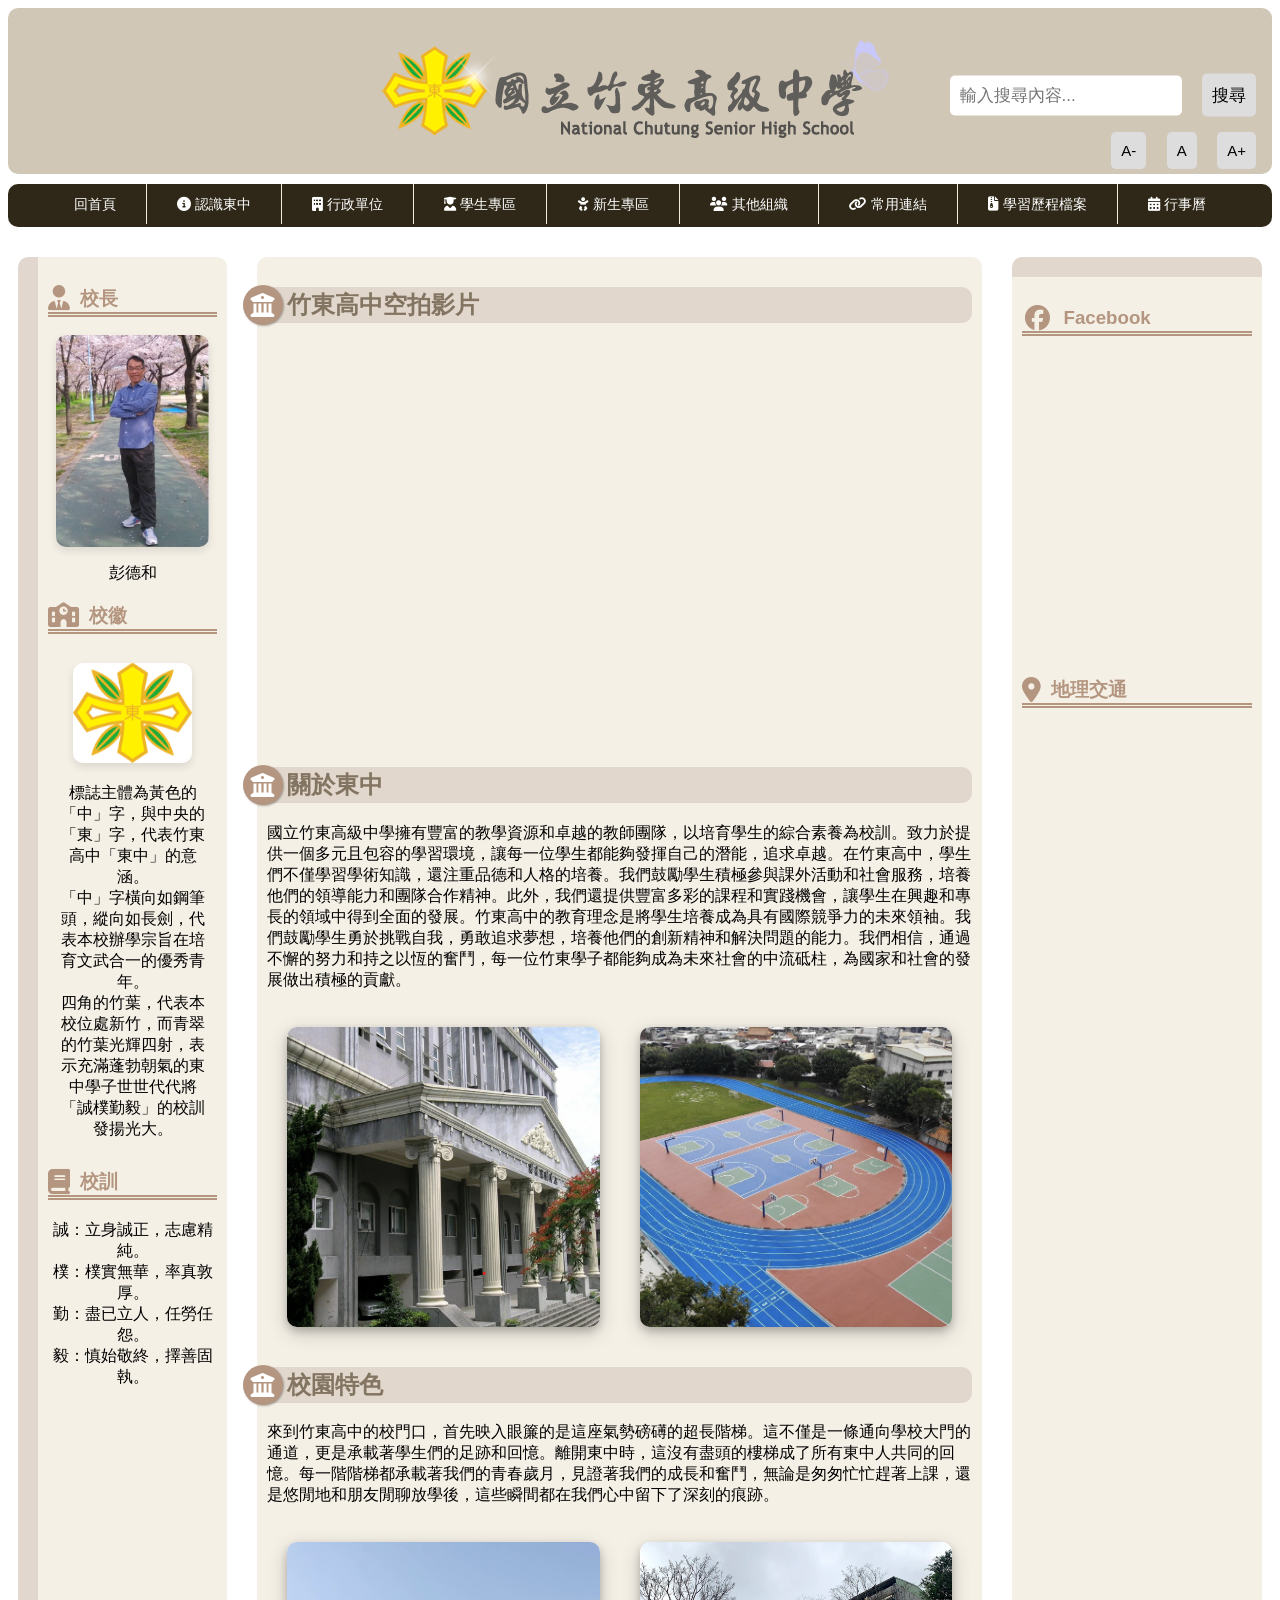
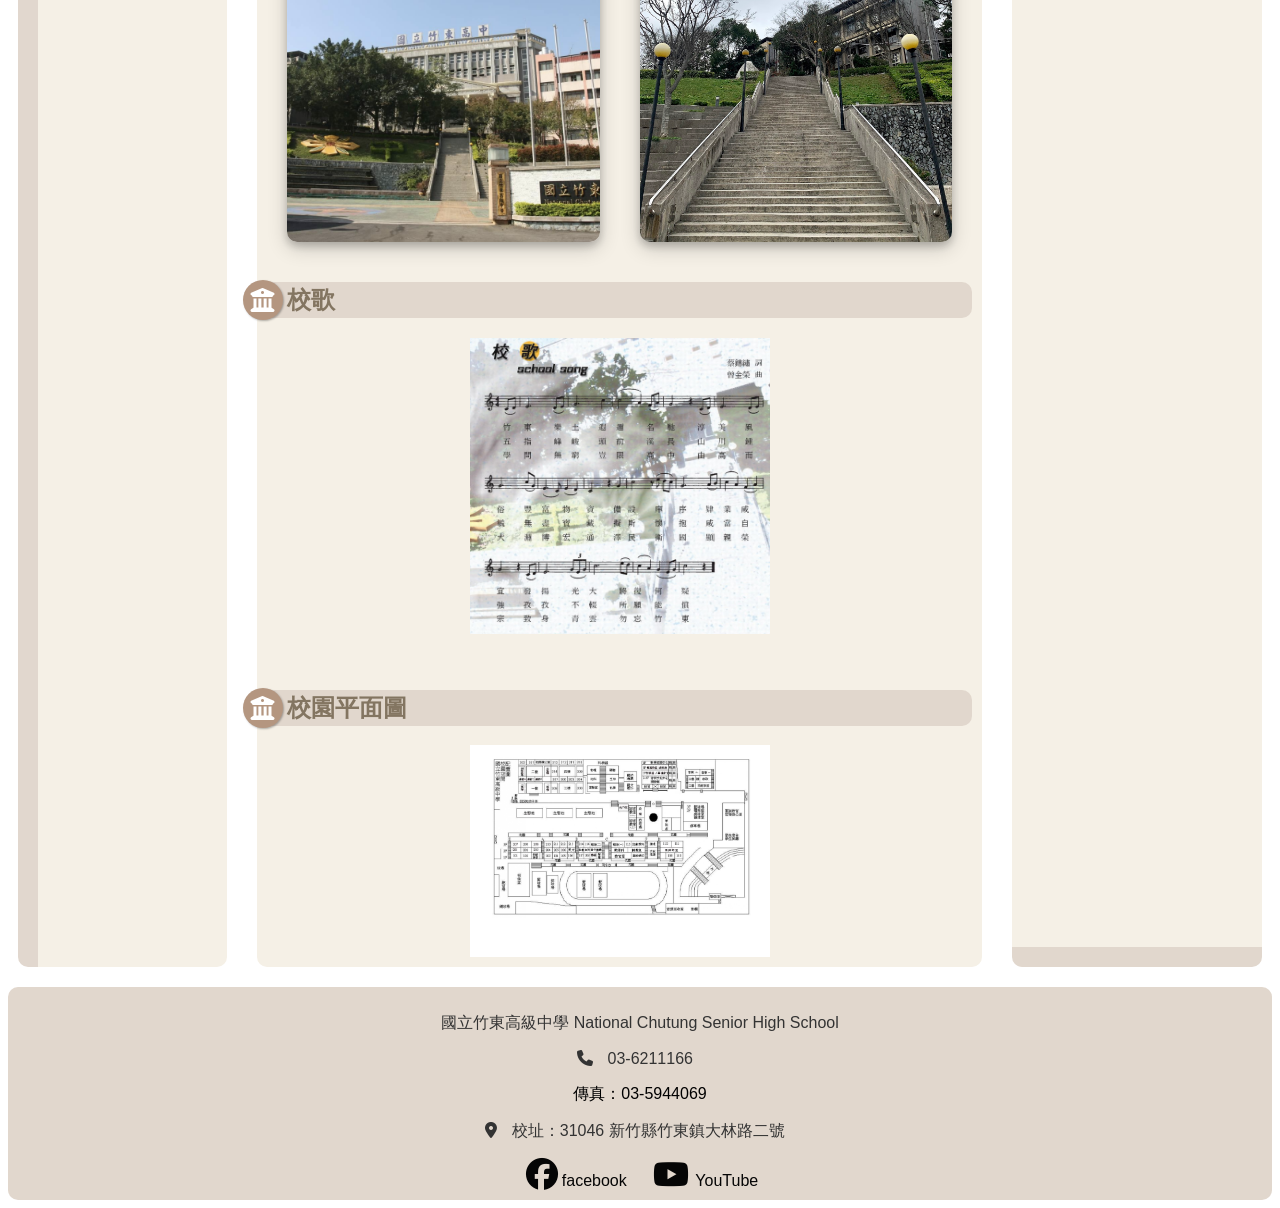
<file: school-profile.html>
<!DOCTYPE html>
<html lang="zh-Hant-Tw">
<head>
    <meta charset="UTF-8">
    <meta http-equiv="X-UA-Compatible" content="IE=edge">
    <meta name="viewport" content="width=device-width, initial-scale=1.0">
    <title>國立竹東高級中學</title>
	<link rel="stylesheet" href="css/site.css">
	<link rel="stylesheet" href="https://cdnjs.cloudflare.com/ajax/libs/font-awesome/6.1.1/css/all.min.css">
    
</head> 
    <style>
               #back-to-top {
    position: fixed;
    bottom: 20px;
    right: 20px;
    width: 100px;
    height: 100px;
    cursor: pointer;
    animation: float 3s ease-in-out infinite;
    display: none; /* 初始化為隱藏 */
}

@keyframes float {
    0% {
        transform: translateY(0px);
    }
    50% {
        transform: translateY(-10px);
    }
    100% {
        transform: translateY(0px);
    }
}
        .img-container {
    position: relative;
    display: inline-block;
    padding: 10px;
}

.img-container img {
    display: block;
    margin: 0 auto;
}

.img-description {
    margin-top: 20px; /* 增加圖片與文字之間的距離 */
}

.content_list2 {
    padding: 0px; /* 增加兩側邊距 */
}

.content_list2 ul {
    margin-top: 20px; /* 增加文字與圖片之間的距離 */
}
.block {
        display: flex;
        justify-content: space-around;
    }
    .polaroid {
        position: relative;
        width: 200px;
        height: 300px;
        margin: 20px;
        overflow: hidden;
    }
    .polaroid img {
        width: 100%;
        height: 100%;
        object-fit: cover; /* 新增的 */
        transition: transform 0.5s ease;
    }
    .polaroid .overlay {
        position: absolute;
        bottom: 0;
        left: 0;
        width: 100%;
        background-color: rgba(0, 0, 0, 0.9); /* 修改的 */
        color: white;
        padding: 20px;
        opacity: 0;
        transition: opacity 0.5s ease;
    }
    .polaroid:hover img {
        transform: translateY(-20px);
    }
    .polaroid:hover .overlay {
        opacity: 1;
    }
        
.img-container {
    position: relative;
    display: inline-block;
    padding: 10px;
    transition: transform 1s;
}

.img-container1:hover {
    transform: scale(2.2);
}

.img-container1 img {
    display: block;
    margin: 0 auto;
}

.img-description {
    margin-top: 20px;
    text-align: center;
}
        
    </style>
<body>
<main class="grid-container">
  		<header>
            <div class="search-container">
        <form id="search-form">
            <input type="text" id="search-input" placeholder="輸入搜尋內容...">
            <button type="submit">搜尋</button>
        </form>
    </div>

    <div id="search-results">
        <!-- 這裡顯示搜尋結果 -->
    </div>
                <div><a href="index.html">
                <input type="image" src="img/school-logo-header.png"></a>
            </div>
                <div class="font-controls" >
               <button onclick="changeFontSize(-1)">A-</button><!--字體變小-->
               <button onclick="resetFontSize()">A</button><!--字體復原-->
               <button onclick="changeFontSize(1)">A+</button><!--字體變大-->
            </div>
            <script>
                function changeFontSize(value) {
                    let currentSize=parseFloat(window.getComputedStyle(document.body).fontSize);
                    let newSize = currentSize + value;
                    document.body.style.fontSize = Math.max(12, Math.min(30, newSize)) + 'px';
                    }
                function resetFontSize() {
                    document.body.style.fontSize = '16px';
                    }
document.getElementById("search-form").addEventListener("submit", function (event) {
                    event.preventDefault(); // 防止表單提交刷新頁面

                    const searchInput = document.getElementById("search-input").value.toLowerCase();
                    const navLinks = document.querySelectorAll("nav a");
                    const listItems = document.querySelectorAll(".list-menu a");
                    let searchResults = ""; // 儲存搜尋結果的字串

                    navLinks.forEach(link => {
                        if (link.textContent.toLowerCase().includes(searchInput)) {
                            searchResults += "<p><a href='" + link.href + "'>" + link.textContent + "</a></p>"; // 將匹配的結果添加到 searchResults
                        }
                    });

                    listItems.forEach(item => {
                        if (item.textContent.toLowerCase().includes(searchInput)) {
                            searchResults += "<p><a href='" + item.href + "'>" + item.textContent + "</a></p>"; // 將匹配的結果添加到 searchResults
                        }
                    });

                    if (searchResults === "") {
                        searchResults = "<p>沒有找到匹配的結果。</p>";
                    }

                    // 創建對話框
                    const dialog = document.createElement("dialog");
                    dialog.className = "dialog-container"; // 添加樣式
                    dialog.innerHTML = searchResults;
                    dialog.style.width = "70%"; // 設置對話框寬度

                    // 添加關閉按鈕
                    const closeButton = document.createElement("button");
                    closeButton.textContent = "✖";
                    closeButton.className = "close-btn";
                    closeButton.style.position = "absolute"; // 設置按鈕位置
                    closeButton.style.top = "5px"; // 設置按鈕距離頂部的距離
                    closeButton.style.right = "5px"; // 設置按鈕距離右側的距離
                    closeButton.onclick = function() {
                        dialog.close();
                    };
                    dialog.appendChild(closeButton);

                    // 將對話框添加到頁面中
                    document.body.appendChild(dialog);

                    // 等待所有代碼執行完畢後顯示對話框
                    setTimeout(function() {
                        dialog.showModal();
                    }, 0);
                });


            </script>
        </header>
		<nav><ul class="menu">
                <li><a href="index.html">回首頁</a>
                </li>
                <li><a href="school-profile.html"><i class="fas fa-info-circle"></i> 認識東中</a>
                    <ul>
                        <li><a href="school-profile.html#0001"><i class="fas fa-shield-alt"></i> 校徽與校訓</a></li>
                        <li><a href="school-profile.html#0002"><i class="fas fa-music"></i> 校歌</a></li>
                        <li><a href="school-profile.html#0003"><i class="fas fa-map-marked-alt"></i> 地理交通</a></li>
                        <li><a href="school-profile.html#0004"><i class="fas fa-map"></i> 校園平面圖</a></li>
                        <li><a href="https://www.facebook.com/ctsh.hcc.edu.tw/?ref=embed_page" target="_blank"><i class="fab fa-facebook-square"></i> FB粉絲團</a></li>
                    </ul>
                </li>
                <li><a href="administrative-offices.html"><i class="fas fa-building"></i> 行政單位</a>
                    <ul>
                        <li><a href="administrative-offices.html#0200"><i class="fas fa-user-tie"></i> 校長室</a></li>
                        <li><a href="administrative-offices.html#0201"><i class="fas fa-graduation-cap"></i> 教務處</a></li>
                        <li><a href="administrative-offices.html#0202"><i class="fas fa-user-graduate"></i> 學務處</a></li>
                        <li><a href="administrative-offices.html#0203"><i class="fas fa-briefcase"></i> 總務處</a></li>
                        <li><a href="administrative-offices.html#0204"><i class="fas fa-user-friends"></i> 輔導處</a></li>
                        <li><a href="administrative-offices.html#0205"><i class="fas fa-book"></i> 圖書館</a></li>
                        <li><a href="administrative-offices.html#0206"><i class="fas fa-user"></i> 人事室</a></li>
                        <li><a href="administrative-offices.html#0207"><i class="fas fa-calculator"></i> 主計室</a></li>
                        <li><a href="administrative-offices.html#0208"><i class="fas fa-chalkboard-teacher"></i> 教官室</a></li>
                        <li><a href="administrative-offices.html#0209"><i class="fas fa-user-graduate"></i> 進修部</a></li>
                        <li><a href="https://www.ctsh.hcc.edu.tw/content?a=T0RESU1EZ3lNelV4TWpRPTBrRE0zY1ROeFlrVGludGVseQ==&c=T0RESU1UZ3dPRGsyTkRFPXdFVE0wQWpOeElrVGludGVseQ==&d="  target="_blank"><i class="fas fa-scroll"></i> 校務章則</a></li>
                        <li><a href="https://www.ctsh.hcc.edu.tw/content?a=T0RESU5UVXlPRFV5T1RRPTVVVE0zY1ROeGNsVGludGVseQ==" target="_blank"><i class="fas fa-phone"></i> 處室分機</a></li>
                    </ul>
                </li>

                <li><a href="#"><i class="fas fa-user-graduate"></i> 學生專區</a>
                    <ul>
                        <li><a href="https://www.ctsh.hcc.edu.tw/Self-learning/" target="_blank"><i class="fas fa-book-open"></i> 自主學習</a></li>
                        <li><a href="https://www.ctsh.hcc.edu.tw/content?a=T0RESU1qY3pPREUzT0RRPTVrek13a1ROeGNsVGludGVseQ==" target="_blank"><i class="fas fa-university"></i> 大學榜單</a></li>
                        <li><a href="https://jg8web.jhenggao.com/iSystemEntrance/" target="_blank"><i class="fas fa-university"></i> 大學選考系統入考</a></li>
                        <li><a href="https://www.ctsh.hcc.edu.tw/schoolbus/" target="_blank"><i class="fas fa-bus"></i> 學生交通車專區</a></li>
                        <li><a href="https://www.ctsh.hcc.edu.tw/content?a=T0RESU1UQXpPVFF6T0RFPTBrRE0zY1ROeFlrVGludGVseQ==&c=T0RESU5USTFNRE0yTlRVPTBrak0wQWpOeElrVGludGVseQ==&d=" target="_blank"><i class="fas fa-file-alt"></i> 學生手冊(含請假單)</a></li>
                        <li><a href="https://collego.edu.tw/"><i class="fas fa-graduation-cap"></i> ColleGo!輔助系統</a></li>
                        <li><a href="https://www.ctsh.hcc.edu.tw/content?a=T0RESU56UTBNVFF6TlRRPTBZVE81Z1ROeGNsVGludGVseQ=="><i class="fas fa-trophy"></i> 多媒體設計競賽</a></li>
                    </ul>
                </li>
                <li><a href="new-students.html"><i class="fas fa-baby"></i> 新生專區</a>
                   
                </li>
                <li><a href="#"><i class="fas fa-users"></i> 其他組織</a>
                    <ul>
                        <li><a href="https://www.ctsh.hcc.edu.tw/content?a=T0RESU1UZ3hNRFV5TXpjPXlRRE00Y1ROeGNsVGludGVseQ==" target="_blank"><i class="fas fa-user-friends"></i> 家長會</a></li>
                        <li><a href="https://www.ctsh.hcc.edu.tw/content?a=T0RESU1qY3lNek00TVRVPXlRRE00Y1ROeGNsVGludGVseQ==" target="_blank"><i class="fas fa-users"></i> 校友會</a></li>
                        <li><a href="https://www.ctsh.hcc.edu.tw/teacher/" target="_blank"><i class="fas fa-users"></i> 教師會</a></li>
                    </ul>
                </li>
                <li><a href="#"><i class="fas fa-link"></i> 常用連結</a>
            <ul>
                <li><a href="https://sch.ctsh.hcc.edu.tw/classtable/" target="_blank"><i class="fas fa-calendar-alt"></i> 課表查詢系統</a></li>
                <li><a href="https://ctsh.teams.com.tw/login.html" target="_blank"><i class="fas fa-globe"></i> 竹東高中數位雲端學習學院</a></li>
                <li><a href="https://sites.google.com/view/ctshpicture/" target="_blank"><i class="fas fa-images"></i> 網路相簿</a></li>
                <li><a href="https://www.youtube.com/user/ctshbcc"  target="_blank"><i class="fas fa-film"></i> 活動影片</a></li>
                <li><a href="https://eng.ctsh.hcc.edu.tw/livegept/login/login.php" target="_blank"><i class="fas fa-pen"></i> 全民英檢系統</a></li>
            </ul>
        </li>
                <li><a href="https://www.ctsh.hcc.edu.tw/content?a=T0RESU1qUTVPVFE0TWprPTBRVE13UWpOeGNsVGludGVseQ==" target="_blank"><i class="fas fa-file-archive"></i> 學習歷程檔案</a>
              
                </li>
                <li>
                    <a href="academic-calendar.html"><i class="fas fa-calendar-alt"></i> 行事曆</a> 
                </li>
            </ul>
        </nav>
    
        <script>
                window.addEventListener('scroll', function() {
                var nav = document.querySelector('nav');
                if (window.scrollY > 0) {
                    nav.classList.add('sticky');
                } 
                else {
                    nav.classList.remove('sticky');
                }
                });
        </script>
		<aside class="left">
			<h3 style="display: flex; align-items: center;">
                <i class="fas fa-user-tie" style="color: #B49680; font-size: 25px; margin-right: 10px;"></i> <!-- 自定義圖示大小 -->校長
            </h3>
			
            
            
			<img src="img/principal-message.jpg" width="90%">
            <p style="text-align: center;">彭德和</p>
			<h3 style="display: flex; align-items: center;">
                <i class="fas fa-school fa-fw" style="color: #B49680; font-size: 25px; margin-right: 10px;"></i>

 <!-- 自定義圖示大小 -->校徽
            </h3>
            <div class="img-container">
    <img src="img/school-emblem.png" style="width:80%; max-height: 200px;" id="0001">
    <ul class="img-description">
        <li>標誌主體為黃色的「中」字，與中央的「東」字，代表竹東高中「東中」的意涵。</li>
        <li>「中」字橫向如鋼筆頭，縱向如長劍，代表本校辦學宗旨在培育文武合一的優秀青年。</li>
        <li>四角的竹葉，代表本校位處新竹，而青翠的竹葉光輝四射，表示充滿蓬勃朝氣的東中學子世世代代將「誠樸勤毅」的校訓發揚光大。</li>
    </ul>
</div>
<h3 style="display: flex; align-items: center;">
                <i class="fas fa-book" style="color: #B49680; font-size: 25px; margin-right: 10px;"></i> <!-- 自定義圖示大小 -->校訓
            </h3>
			<div class="content_list2">
                <ul>
                    <li style="text-align: center;">誠：立身誠正，志慮精純。</li>
                    <li style="text-align: center;">樸：樸實無華，率真敦厚。</li>
                    <li style="text-align: center;">勤：盡已立人，任勞任怨。</li>
                    <li style="text-align: center;">毅：慎始敬終，擇善固執。</li>
                </ul>
            </div> 
		</aside>
  		<section class="middle">
            <div class="row justify-content-center">
                <h2 class="row justify-content-center">竹東高中空拍影片</h2>
                <iframe width="100%" height="400" src="https://www.youtube.com/embed/NNClnCqtgLI" title="2020版竹東高中空拍影像" frameborder="0" allow="accelerometer; autoplay; clipboard-write; encrypted-media; gyroscope; picture-in-picture; web-share" referrerpolicy="strict-origin-when-cross-origin" allowfullscreen></iframe>
            </div>
			<h2>關於東中</h2>
			<p>國立竹東高級中學擁有豐富的教學資源和卓越的教師團隊，以培育學生的綜合素養為校訓。致力於提供一個多元且包容的學習環境，讓每一位學生都能夠發揮自己的潛能，追求卓越。在竹東高中，學生們不僅學習學術知識，還注重品德和人格的培養。我們鼓勵學生積極參與課外活動和社會服務，培養他們的領導能力和團隊合作精神。此外，我們還提供豐富多彩的課程和實踐機會，讓學生在興趣和專長的領域中得到全面的發展。竹東高中的教育理念是將學生培養成為具有國際競爭力的未來領袖。我們鼓勵學生勇於挑戰自我，勇敢追求夢想，培養他們的創新精神和解決問題的能力。我們相信，通過不懈的努力和持之以恆的奮鬥，每一位竹東學子都能夠成為未來社會的中流砥柱，為國家和社會的發展做出積極的貢獻。</p>
            <div class="block">
    <div class="polaroid box">
        <img src="img/school-building.png">
        <div class="overlay">
            <p><i class="fas fa-building" style="margin-right: 5px;"></i> 學生活動中心</p>
        </div>
    </div>
    <div class="polaroid box">
        <img src="img/sports-field.png">
        <div class="overlay">
            <p><i class="fas fa-running" style="margin-right: 5px;"></i> 運動場</p>
        </div>
    </div>
</div>
			<div class="clearfix"></div>
            <h2>校園特色</h2>
			<p>來到竹東高中的校門口，首先映入眼簾的是這座氣勢磅礡的超長階梯。這不僅是一條通向學校大門的通道，更是承載著學生們的足跡和回憶。離開東中時，這沒有盡頭的樓梯成了所有東中人共同的回憶。每一階階梯都承載著我們的青春歲月，見證著我們的成長和奮鬥，無論是匆匆忙忙趕著上課，還是悠閒地和朋友閒聊放學後，這些瞬間都在我們心中留下了深刻的痕跡。</p>
            <div class="block">
    <div class="polaroid box">
        <img src="img/school-entrance.png">
        <div class="overlay">
            <p><i class="fa-solid fa-school-flag" style="margin-right: 5px;"></i>校門口</p>
        </div>
    </div>
    <div class="polaroid box">
        <img src="img/campus-stairway.jpg">
        <div class="overlay">
            <p><i class="fa-solid fa-stairs" style="margin-right: 5px;"></i>校門口階梯</p>
        </div>
    </div>
</div>
            <div class="row justify-content-center" style="position: relative; z-index: 20" >
    <h2 class="row justify-content-center">校歌</h2>
    <div class="img-container1">
        <img src="img/school-song.jpg" style="width:300px; max-height: 300px" id="0002">
        
    </div>
                <br>
                <br>
</div>

<div class="row justify-content-center">
    <h2 class="row justify-content-center">校園平面圖</h2>
    <div class="img-container1">
        <img src="img/campus-layout-map.jpg" style="width:300px; max-height: 300px" id="0004">
        
    </div>
</div>
		</section>  
  		<aside class="right">
            <h3 style="display: flex; align-items: center;">
                <i class="fab fa-facebook fa-fw" style="color: #B49680; font-size: 25px; margin-right: 10px;"></i> <!-- 自定義圖示大小 -->Facebook
            </h3>
			<iframe src="https://www.facebook.com/plugins/page.php?href=https%3A%2F%2Fwww.facebook.com%2Fctsh.hcc.edu.tw%2F%3Flocale%3Dzh_TW&tabs=timeline&width=350&height=400&small_header=true&adapt_container_width=true&hide_cover=false&show_facepile=true" width="100%" height="300" style="border:none;overflow:hidden" scrolling="no" frameborder="0" allowfullscreen="true" allow="autoplay; clipboard-write; encrypted-media; picture-in-picture; web-share"></iframe>
			<h3 style="display: flex; align-items: center;">
                <i class="fas fa-map-marker-alt" style="color: #B49680; font-size: 25px; margin-right: 10px;"></i> <!-- 自定義圖示大小 -->地理交通
            </h3>
            <iframe src="https://www.google.com/maps/embed?pb=!1m14!1m8!1m3!1d8618.917653492545!2d121.08537934825812!3d24.733454588298073!3m2!1i1024!2i768!4f13.1!3m3!1m2!1s0x346847dd7e3e7fd3%3A0x8cd98434f99ff978!2z5ZyL56uL56u55p2x6auY57Sa5Lit5a24!5e0!3m2!1szh-TW!2stw!4v1717318144749!5m2!1szh-TW!2stw" width="100%" height="300" style="border:0;" allowfullscreen="" loading="lazy" referrerpolicy="no-referrer-when-downgrade" id="0003"></iframe>
		  </aside>
  	<footer>
            <p><a href="https://www.ctsh.hcc.edu.tw/" style="color: #333" target="_blank">國立竹東高級中學 National Chutung Senior High School</a></p>
        <p>
            <i class="fas fa-phone" style="color: #333;"></i>
            <a href="tel:+886-3-6211166" style="color: #333;">03-6211166</a>
        </p>
        <p>傳真：03-5944069</p>
        <p>
            <i class="fas fa-map-marker-alt" style="color: #333;"></i>
            <a href="https://maps.google.com/?q=31046+新竹縣竹東鎮大林路二號" style="color: #333;" target="_blank">校址：31046 新竹縣竹東鎮大林路二號</a>
        </p>
        <a href="https://www.facebook.com/ctsh.hcc.edu.tw/?ref=embed_page" target="_blank"><i class="fa-brands fa-facebook fa-fw fa-2x"></i>facebook</a>
        <a href="https://www.youtube.com/@ctshbcc" target="_blank"><i class="fa-brands fa-youtube fa-fw fa-2x"></i> YouTube</a>
        </footer>
    <img src="img/back-to-top-rocket.png" id="back-to-top" alt="Back to Top">
        <script>
        
    // 當滾動時顯示/隱藏火箭按鈕
    window.addEventListener('scroll', function() {
        const backToTopButton = document.getElementById('back-to-top');
        if (window.scrollY > 200) { // 滾動超過200px時顯示按鈕
            backToTopButton.style.display = 'block';
        } else {
            backToTopButton.style.display = 'none';
        }
    });

    // 點擊火箭按鈕返回頂部
    document.getElementById('back-to-top').addEventListener('click', function() {
        window.scrollTo({
            top: 0,
            behavior: 'smooth'
        });
    });
</script>
</main>
</body>
</html>
</file>
<file: css/site.css>
* {
    box-sizing: border-box;
}  
body {
    font-family: "Noto Sans CJK TC", "Microsoft JhengHei", PingFang, STHeiti, sans-serif, serif;
    font-size: 16px;
}
a {
    text-decoration: none; /*移除超連結底線*/
}
/*grid容器設定*/
.grid-container {
    display: grid;
    grid-template-areas: 
        'header header header header header header' /*header要占據6欄*/
        'nav nav nav nav nav nav' /*nav要占據6欄*/
        'slider slider slider slider slider slider' /*slider要占據6欄*/
        'left middle middle middle middle right'  /*left占1欄，middle占4欄，right占1欄*/
        'footer footer footer footer footer footer'; /*footer要占據6欄*/
    grid-gap: 10px 10px;   /*間隔設定*/
}   
/*header樣式*/
header {
    position: relative;
    grid-area: header;
    background-color: #d1c7b7;
    padding: 30px;
    text-align: center;
    border-radius: 10px;
}
.dialog-container {
    padding: 20px;
    background-color: #f8f8f8;
    border: 1px solid #ccc;
    border-radius: 10px;
    box-shadow: 0 4px 8px rgba(0, 0, 0, 0.1);
    max-width: 400px; /* 控制對話框最大寬度 */
}

.dialog-container button {
    background-color: #f44336;
    color: white;
    border: none;
    border-radius: 5px;
    padding: 8px 16px;
    text-align: center;
    text-decoration: none;
    display: inline-block;
    font-size: 14px;
    margin-top: 10px;
    cursor: pointer;
}

.dialog-container button:hover {
    background-color: #d32f2f;
}
/*搜尋*/
.search-container {
    position: absolute;
    top: 50%;
    right: 0;
    transform: translateY(-50%);
}
.search-container input[type="text"] {
    padding: 10px;
    margin-top: 8px;
    margin-right: 16px;
    font-size: 17px;
    border: none;
    border-radius: 5px;
}
.search-container button {
    padding: 10px;
    margin-top: 8px;
    margin-right: 16px;
    background: #ddd;
    font-size: 17px;
    border: none;
    cursor: pointer;
    border-radius: 5px;
}
.search-container button:hover {
    background: #ccc;
}
.font-controls {
    position: absolute;
    top: 70%;
    right: 0;
}
.font-controls button {
    padding: 10px;
    margin-top: 8px;
    margin-right: 16px;
    background: #ddd;
    font-size: 15px;
    border: none;
    cursor: pointer;
    border-radius: 5px;
}

/* 為圖片連播器設置樣式 */
#slider {
    width: 100%;
    overflow: hidden;
    margin-bottom: 10px; /* Optional: add some space below the slider */
    grid-column: 1 / -1; /* 使 slider 佔據整個行 */
}

#slider img {
    width: 100%;
    height: auto;
    display: block;
}
.bg6 ul {
    display: flex;
    justify-content: center;
    margin-top: 80px;
    flex-wrap: wrap;
   }

.bg6 ul>li {
    text-align: center;
    margin-bottom: 33px;
}

.bg6 ul>li>a {
    width: 180px;
    height: 180px;
    border-radius: 100%;
    display: flex;
    flex-wrap: wrap;
    justify-content: center;
    align-items: center;
    margin: 5px 20px;
    background-color:#C1FFC1;
}
.bg6>ul>li a:hover {
        transform: translateY(-5px) scale(1.1);
        box-shadow: 0 8px 16px rgba(0, 0, 0, 0.2);
    }

.bg6 ul>li span {
    color: #333;
    font-size: 1.4em;
    font-weight: bold;
    letter-spacing: 2px;
    margin-top: 15px;
    width: 200px;
    text-align: center;
    display: inline-block;
}
.bg6 ul>li>a>i{
            font-size: 45px;
    }
/*導覽列*/
nav {
    position: sticky;
    top: 0;
    width: 100%; /* 使導覽行佔據整個畫面的寬度 */
    z-index: 1000;
    grid-area: nav;
    text-align: center;
    font-size: 14px;
    /*border-bottom: solid 10px #cebba5;*/
    border-radius: 10px;
    background-color: #2f2818; /* 導覽行的背景顏色 */
}
/*導覽列三層選單設定*/
ul {  /*取消ul預設的內縮及項目符號樣式*/
    margin: 0;
    padding: 0;
    list-style-type: none;
}
.menu {
    display: inline-block; 
}
.menu li {
    position: relative;
    white-space: nowrap;
    border-right: #f7e8dd 1px solid;
}
.menu > li:last-child {
    border-right: none;
}
.menu > li {
    float: left; /*選單第一層由左到右顯示*/
}
.menu a { /*選單樣式設定*/
    display: block;
    padding: 0 30px;
    background-color: #2f2818; /*導覽行的顏色*/
    color: white;
    text-decoration: none;
    line-height: 40px;
}
.menu a:hover { /*滑鼠移入按鈕變色*/
    background-color: #cdbba7;
    color: #ffffff;
}
.menu li:hover > a { /*滑鼠移入第二層選單，第一層按鈕保持變色*/
    background-color: #cdbba7;
    color: #ffffff;
}
.menu ul {
    border: #f7e8dd 1px solid;
    position: absolute;
    z-index: 99;
    left: -1px;
    top: 100%;
    min-width: 150px;
}
.menu ul li {
    border-bottom: #f7e8dd 1px solid;
}
.menu ul li:last-child {
    border-bottom: none;
}
.menu ul ul { /*第三層以後的選單出現位置與第二層不同*/
    z-index: 999;
    top: 0;
    left: 90%;
}
.menu ul { /*隱藏次選單*/
    left: -99999px; /*設定成最大的負數，將元素放到可視範圍外*/
    opacity: 0; /*完全透明*/
    -webkit-transition: opacity 0.6s;
    transition: opacity 0.6s;
}
.menu li:hover > ul { /*滑鼠移入展開選單*/
    opacity: 1;
    -webkit-transition: opacity 0.6s;
    transition: opacity 0.6s;
    left: -1px;
    border-right: 5px;
}
.menu li:hover > ul ul { /*滑鼠移入時，次選單之後的選單依然隱藏*/
    left: -99999px;
}
.menu ul li:hover > ul { /*第二層之後的選單位置*/
    left: 90%;
}
.left, .middle, .right {
    padding: 10px;
    margin: 10px;
} 
.left { /*grid左邊的欄*/
    grid-area: left;
    background-color: #F5F0E6;
    border-left: solid 20px #E1D7CE;
    border-radius: 10px;
}
.left img {
    border-radius: 10px; /* 設定圖片邊角為 10px，使其呈現圓角 */
    box-shadow: 0 4px 8px rgba(0, 0, 0, 0.1); /* 添加陰影效果 */
    display: block; 
    margin: auto;    
}
.middle { /*grid中間的欄*/
    grid-area: middle;
    background-color: #F5F0E6;
    border-radius: 10px;
}
.middle img {
    height: 80%;
    width: 100%;
    object-fit: cover; /*填滿元素的寬度及高度(維持原比例)，超出的會裁剪掉*/   
}  
.right { /*grid右邊的欄*/
    grid-area: right;
    background-color: #F5F0E6;
    border-top: solid 20px #E1D7CD;
    border-bottom: solid 20px #E1D7CD;
    border-radius: 10px;
}
/* 相片框 */
div.polaroid {
    width: 45%;
    background-color: rgba(255, 255, 255, 0.5); /* 使用 rgba 表示法設置背景色為白色並設置透明度為 0.9 */
    box-shadow: 0 4px 8px 0 rgba(0, 0, 0, 0.2), 0 6px 20px 0 rgba(0, 0, 0, 0.19);
    margin-bottom: 20px; /* 增加底部間距，使其看起來更整齊 */
    float: left;
    margin: 20px; /* 一次設置外邊距 */
    border-radius: 10px; /* 添加圓角 */
    overflow: hidden; /* 隱藏超出邊界的內容 */
    transition: transform 0.3s ease; /* 添加平滑的移動效果 */ 
}
.box {
    position: relative;
}
.block {
    display: flex;
}
/* 滑鼠移入時的效果 */
div.polaroid:hover {
    transform: translateY(-5px); /* 往上移動一點點 */
    box-shadow: 0 8px 16px 0 rgba(0, 0, 0, 0.2), 0 12px 40px 0 rgba(0, 0, 0, 0.19); /* 增加陰影大小 */
}
/* 內容容器 */
div.polaroid .container {
    padding: 2px;   
}
/* 圖片 */
div.polaroid img {
    width: 100%; /* 讓圖片填滿容器 */
     /* 讓圖片的高度按比例自動調整 */
    transition: transform 0.8s ease; /* 添加平滑的移動效果 */
}
div.polaroid:hover img {
    transform: scale(1.1); /* 滑過時放大圖片 */
}
/*div.polaroid:hover img {
    transform: rotate(360deg); /* 滑過時旋轉圖片360度 */
}*/
/* 圖片滑過時翻轉 */
/*div.polaroid:hover img {
    transform: rotateY(180deg); /* 翻轉圖片 */
}*/
/* 圖片移入時的效果 */
/*div.polaroid:hover img {
    transform: scale(1.1); /* 圖片放大一點點 */
}*/
div.container {
    text-align: center; /* 文字置中 */
    font-size: 1.2em; /* 調整文字大小 */
    font-weight: bold; /* 加粗文字 */
    color: #333; /* 調整文字顏色 */
    text-shadow: 2px 2px 4px rgba(0, 0, 0, 0.3); /* 添加陰影效果 */
    margin-top: 10px; /* 增加上方間距 */
}
.clearfix:after {
    content: "";
    display: table;
    clear: both; /*清除浮動*/
}

h1 {
    position: relative;
    padding: 0.25em 1em;
    border-top: solid 2px #f7e8dd;
    border-bottom: solid 2px #f7e8dd;
}
h1:before, h1:after {
    content: '';
    position: absolute;
    top: -10px;
    width: 2px;
    height: -webkit-calc(100% + 20px);
    height: calc(100% + 20px);
    background-color: #f7e8dd;
}
h1:before {
    left: 10px;
}
h1:after {
    right: 10px;
}
h2 {
    position: relative;
    background: #E1D7CD;
    padding: 2px 5px 2px 20px;    
    color: #837561;
    border-radius: 0 10px 10px 0;    
}
h2:before {
    font-family: "Font Awesome 6 Free";
    content: "\f19c";
    display: inline-block;
    line-height: 40px;
    position: absolute;
    padding: 0em;
    color: white;
    background: #B49680;
    font-weight: 900;
    width: 40px;
    text-align: center;
    height: 40px;
    line-height: 40px;
    left: -1em;
    top: 50%;
    -webkit-transform: translateY(-50%);
    transform: translateY(-50%);
    border-radius: 50%;
    box-shadow: 1px 1px 2px rgba(0, 0, 0, 0.29);
}
h3 {
    color: #B49680;
    border-bottom: double 5px #B49680;
}
h3:before {
    font-family: "Font Awesome 6 Free";
    
    padding-right : 5px; /*文字間距*/
}
/*
p {
    text-align: justify;
    font-size: 16px;
    letter-spacing: 0.5px; 
}
*/
.list-menu {
    font-weight: bolder;
    background: #E1D7CD;
    border-radius: 10px 0 0 10px;
    margin-bottom: 5px;
    line-height: 1.5;
    padding: 0.5em;
}
.list-menu a {
    color: #FFFFFF;
}
.list-menu a:hover {
    font-size: 130%;
}
/*footer樣式設定*/
footer {
    grid-area: footer;
    background-color: #E1D7CD;
    padding: 10px;
    text-align: center;
    border-radius: 10px;
}
footer a {  
    color: #050505;
    padding: 10px;
    text-align: center;
    text-decoration: none; 
}  
footer a:hover { 
    color: #858685;
}
footer p {
    text-align: center;
}
/* Responsive layout*/
@media (max-width: 600px) {
    .grid-container  {
        grid-template-areas: 
            'header header header header header header' 
            'nav nav nav nav nav nav'
            'slider slider slider slider slider slider'
            'left left left left left left' 
            'middle middle middle middle middle middle' 
            'right right right right right right' 
            'footer footer footer footer footer footer';
    }
}
</file>
